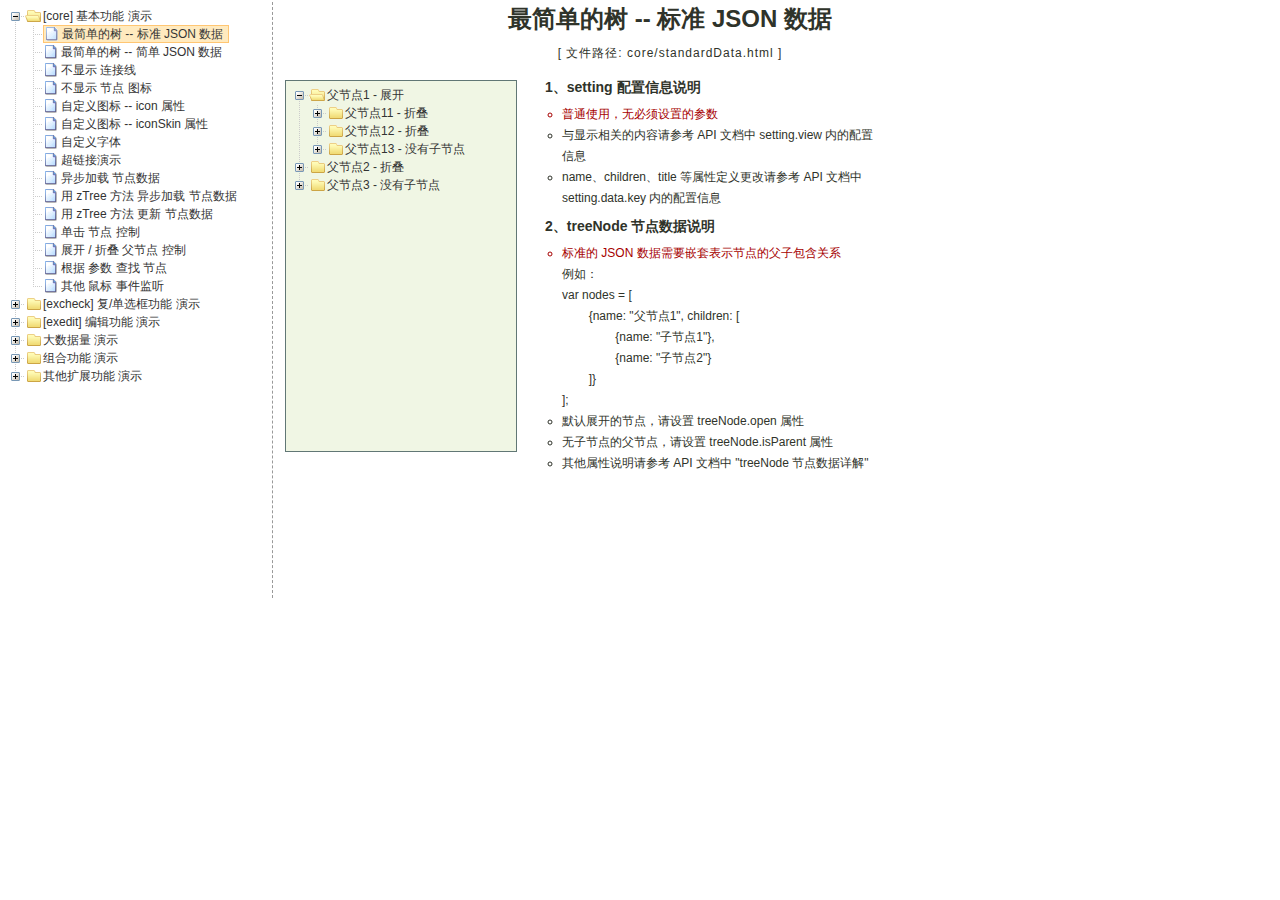
<file: src/main/resources/static/lib/zTree/v3/demo/cn/index.html>
<!DOCTYPE HTML PUBLIC "-//W3C//DTD HTML 4.01//EN" "http://www.w3.org/TR/html4/strict.dtd">
<HTML>
 <HEAD>
  <TITLE> ZTREE DEMO </TITLE>
  <meta http-equiv="content-type" content="text/html; charset=UTF-8">
  <link rel="stylesheet" href="../../css/zTreeStyle/zTreeStyle.css" type="text/css">
  <style>
	body {
	background-color: white;
	margin:0; padding:0;
	text-align: center;
	}
	div, p, table, th, td {
		list-style:none;
		margin:0; padding:0;
		color:#333; font-size:12px;
		font-family:dotum, Verdana, Arial, Helvetica, AppleGothic, sans-serif;
	}
	#testIframe {margin-left: 10px;}
  </style>
<script type="text/javascript" src="../../js/jquery-1.4.4.min.js"></script>
<script type="text/javascript" src="../../js/jquery.ztree.core-3.5.js"></script>
  <SCRIPT type="text/javascript" >
  <!--
	var zTree;
	var demoIframe;

	var setting = {
		view: {
			dblClickExpand: false,
			showLine: true,
			selectedMulti: false
		},
		data: {
			simpleData: {
				enable:true,
				idKey: "id",
				pIdKey: "pId",
				rootPId: ""
			}
		},
		callback: {
			beforeClick: function(treeId, treeNode) {
				var zTree = $.fn.zTree.getZTreeObj("tree");
				if (treeNode.isParent) {
					zTree.expandNode(treeNode);
					return false;
				} else {
					demoIframe.attr("src",treeNode.file + ".html");
					return true;
				}
			}
		}
	};

	var zNodes =[
		{id:1, pId:0, name:"[core] 基本功能 演示", open:true},
		{id:101, pId:1, name:"最简单的树 --  标准 JSON 数据", file:"core/standardData"},
		{id:102, pId:1, name:"最简单的树 --  简单 JSON 数据", file:"core/simpleData"},
		{id:103, pId:1, name:"不显示 连接线", file:"core/noline"},
		{id:104, pId:1, name:"不显示 节点 图标", file:"core/noicon"},
		{id:105, pId:1, name:"自定义图标 --  icon 属性", file:"core/custom_icon"},
		{id:106, pId:1, name:"自定义图标 --  iconSkin 属性", file:"core/custom_iconSkin"},
		{id:107, pId:1, name:"自定义字体", file:"core/custom_font"},
		{id:115, pId:1, name:"超链接演示", file:"core/url"},
		{id:108, pId:1, name:"异步加载 节点数据", file:"core/async"},
		{id:109, pId:1, name:"用 zTree 方法 异步加载 节点数据", file:"core/async_fun"},
		{id:110, pId:1, name:"用 zTree 方法 更新 节点数据", file:"core/update_fun"},
		{id:111, pId:1, name:"单击 节点 控制", file:"core/click"},
		{id:112, pId:1, name:"展开 / 折叠 父节点 控制", file:"core/expand"},
		{id:113, pId:1, name:"根据 参数 查找 节点", file:"core/searchNodes"},
		{id:114, pId:1, name:"其他 鼠标 事件监听", file:"core/otherMouse"},

		{id:2, pId:0, name:"[excheck] 复/单选框功能 演示", open:false},
		{id:201, pId:2, name:"Checkbox 勾选操作", file:"excheck/checkbox"},
		{id:206, pId:2, name:"Checkbox nocheck 演示", file:"excheck/checkbox_nocheck"},
		{id:207, pId:2, name:"Checkbox chkDisabled 演示", file:"excheck/checkbox_chkDisabled"},
		{id:208, pId:2, name:"Checkbox halfCheck 演示", file:"excheck/checkbox_halfCheck"},
		{id:202, pId:2, name:"Checkbox 勾选统计", file:"excheck/checkbox_count"},
		{id:203, pId:2, name:"用 zTree 方法 勾选 Checkbox", file:"excheck/checkbox_fun"},
		{id:204, pId:2, name:"Radio 勾选操作", file:"excheck/radio"},
		{id:209, pId:2, name:"Radio nocheck 演示", file:"excheck/radio_nocheck"},
		{id:210, pId:2, name:"Radio chkDisabled 演示", file:"excheck/radio_chkDisabled"},
		{id:211, pId:2, name:"Radio halfCheck 演示", file:"excheck/radio_halfCheck"},
		{id:205, pId:2, name:"用 zTree 方法 勾选 Radio", file:"excheck/radio_fun"},

		{id:3, pId:0, name:"[exedit] 编辑功能 演示", open:false},
		{id:301, pId:3, name:"拖拽 节点 基本控制", file:"exedit/drag"},
		{id:302, pId:3, name:"拖拽 节点 高级控制", file:"exedit/drag_super"},
		{id:303, pId:3, name:"用 zTree 方法 移动 / 复制 节点", file:"exedit/drag_fun"},
		{id:304, pId:3, name:"基本 增 / 删 / 改 节点", file:"exedit/edit"},
		{id:305, pId:3, name:"高级 增 / 删 / 改 节点", file:"exedit/edit_super"},
		{id:306, pId:3, name:"用 zTree 方法 增 / 删 / 改 节点", file:"exedit/edit_fun"},
		{id:307, pId:3, name:"异步加载 & 编辑功能 共存", file:"exedit/async_edit"},
		{id:308, pId:3, name:"多棵树之间 的 数据交互", file:"exedit/multiTree"},

		{id:4, pId:0, name:"大数据量 演示", open:false},
		{id:401, pId:4, name:"一次性加载大数据量", file:"bigdata/common"},
		{id:402, pId:4, name:"分批异步加载大数据量", file:"bigdata/diy_async"},
		{id:403, pId:4, name:"分批异步加载大数据量", file:"bigdata/page"},

		{id:5, pId:0, name:"组合功能 演示", open:false},
		{id:501, pId:5, name:"冻结根节点", file:"super/oneroot"},
		{id:502, pId:5, name:"单击展开/折叠节点", file:"super/oneclick"},
		{id:503, pId:5, name:"保持展开单一路径", file:"super/singlepath"},
		{id:504, pId:5, name:"添加 自定义控件", file:"super/diydom"},
		{id:505, pId:5, name:"checkbox / radio 共存", file:"super/checkbox_radio"},
		{id:506, pId:5, name:"左侧菜单", file:"super/left_menu"},
		{id:513, pId:5, name:"OutLook 风格", file:"super/left_menuForOutLook"},
        {id:514, pId:5, name:"Metro 风格", file:"super/metro"},
		{id:507, pId:5, name:"下拉菜单", file:"super/select_menu"},
		{id:509, pId:5, name:"带 checkbox 的多选下拉菜单", file:"super/select_menu_checkbox"},
		{id:510, pId:5, name:"带 radio 的单选下拉菜单", file:"super/select_menu_radio"},
		{id:508, pId:5, name:"右键菜单 的 实现", file:"super/rightClickMenu"},
		{id:511, pId:5, name:"与其他 DOM 拖拽互动", file:"super/dragWithOther"},
		{id:512, pId:5, name:"异步加载模式下全部展开", file:"super/asyncForAll"},

		{id:6, pId:0, name:"其他扩展功能 演示", open:false},
		{id:601, pId:6, name:"隐藏普通节点", file:"exhide/common"},
		{id:602, pId:6, name:"配合 checkbox 的隐藏", file:"exhide/checkbox"},
		{id:603, pId:6, name:"配合 radio 的隐藏", file:"exhide/radio"}
	];

	$(document).ready(function(){
		var t = $("#tree");
		t = $.fn.zTree.init(t, setting, zNodes);
		demoIframe = $("#testIframe");
		demoIframe.bind("load", loadReady);
		var zTree = $.fn.zTree.getZTreeObj("tree");
		zTree.selectNode(zTree.getNodeByParam("id", 101));

	});

	function loadReady() {
		var bodyH = demoIframe.contents().find("body").get(0).scrollHeight,
		htmlH = demoIframe.contents().find("html").get(0).scrollHeight,
		maxH = Math.max(bodyH, htmlH), minH = Math.min(bodyH, htmlH),
		h = demoIframe.height() >= maxH ? minH:maxH ;
		if (h < 530) h = 530;
		demoIframe.height(h);
	}

  //-->
  </SCRIPT>
 </HEAD>

<BODY>
<TABLE border=0 height=600px align=left>
	<TR>
		<TD width=260px align=left valign=top style="BORDER-RIGHT: #999999 1px dashed">
			<ul id="tree" class="ztree" style="width:260px; overflow:auto;"></ul>
		</TD>
		<TD width=770px align=left valign=top><IFRAME ID="testIframe" Name="testIframe" FRAMEBORDER=0 SCROLLING=AUTO width=100%  height=600px SRC="core/standardData.html"></IFRAME></TD>
	</TR>
</TABLE>

</BODY>
</HTML>
</file>
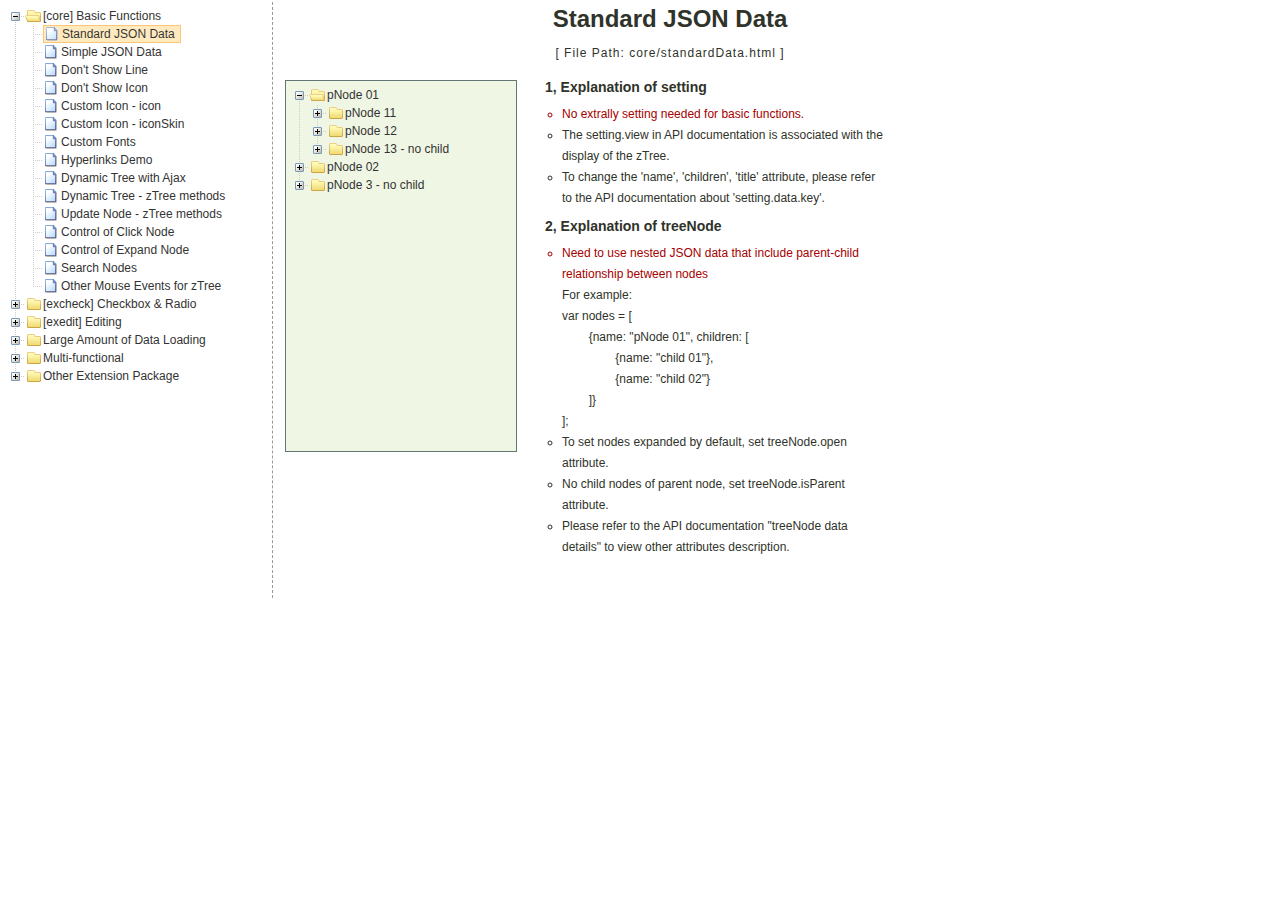
<file: src/main/resources/static/lib/zTree/v3/demo/en/index.html>
<!DOCTYPE HTML PUBLIC "-//W3C//DTD HTML 4.01//EN" "http://www.w3.org/TR/html4/strict.dtd">
<HTML>
 <HEAD>
  <TITLE> ZTREE DEMO </TITLE>
  <meta http-equiv="content-type" content="text/html; charset=UTF-8">
  <link rel="stylesheet" href="../../css/zTreeStyle/zTreeStyle.css" type="text/css">
  <style>
	body {
	background-color: white;
	margin:0; padding:0;
	text-align: center;
	}
	div, p, table, th, td {
		list-style:none; 
		margin:0; padding:0; 
		color:#333; font-size:12px; 
		font-family:dotum, Verdana, Arial, Helvetica, AppleGothic, sans-serif;
	}
	#testIframe {margin-left: 10px;}
  </style>
<script type="text/javascript" src="../../js/jquery-1.4.4.min.js"></script>
<script type="text/javascript" src="../../js/jquery.ztree.core-3.5.js"></script>
  <SCRIPT type="text/javascript" >
  <!--
	var zTree;
	var demoIframe;

	var setting = {
		view: {
			dblClickExpand: false,
			showLine: true,
			selectedMulti: false
		},
		data: {
			simpleData: {
				enable:true,
				idKey: "id",
				pIdKey: "pId",
				rootPId: ""
			}
		},
		callback: {
			beforeClick: function(treeId, treeNode) {
				var zTree = $.fn.zTree.getZTreeObj("tree");
				if (treeNode.isParent) {
					zTree.expandNode(treeNode);
					return false;
				} else {
					demoIframe.attr("src",treeNode.file + ".html");
					return true;
				}
			}
		}
	};

	var zNodes = [
		{id:1, pId:0, name:"[core] Basic Functions", open:false},
		{id:101, pId:1, name:"Standard JSON Data", file:"core/standardData"},
		{id:102, pId:1, name:"Simple JSON Data", file:"core/simpleData"},
		{id:103, pId:1, name:"Don't Show Line", file:"core/noline"},
		{id:104, pId:1, name:"Don't Show Icon", file:"core/noicon"},
		{id:105, pId:1, name:"Custom Icon - icon", file:"core/custom_icon"},
		{id:106, pId:1, name:"Custom Icon - iconSkin", file:"core/custom_iconSkin"},
		{id:107, pId:1, name:"Custom Fonts", file:"core/custom_font"},
		{id:115, pId:1, name:"Hyperlinks Demo", file:"core/url"},
		{id:108, pId:1, name:"Dynamic Tree with Ajax", file:"core/async"},
		{id:109, pId:1, name:"Dynamic Tree - zTree methods", file:"core/async_fun"},
		{id:110, pId:1, name:"Update Node - zTree methods", file:"core/update_fun"},
		{id:111, pId:1, name:"Control of Click Node", file:"core/click"},
		{id:112, pId:1, name:"Control of Expand Node", file:"core/expand"},
		{id:113, pId:1, name:"Search Nodes", file:"core/searchNodes"},
		{id:114, pId:1, name:"Other Mouse Events for zTree", file:"core/otherMouse"},

		{id:2, pId:0, name:"[excheck] Checkbox & Radio", open:false},
		{id:201, pId:2, name:"Checkbox Operation", file:"excheck/checkbox"},
		{id:206, pId:2, name:"Checkbox nocheck Demo", file:"excheck/checkbox_nocheck"},
		{id:207, pId:2, name:"Checkbox chkDisabled Demo", file:"excheck/checkbox_chkDisabled"},
		{id:208, pId:2, name:"Checkbox halfCheck Demo", file:"excheck/checkbox_halfCheck"},
		{id:202, pId:2, name:"Statistics Checkbox is Checked", file:"excheck/checkbox_count"},
		{id:203, pId:2, name:"Checkbox - zTree methods", file:"excheck/checkbox_fun"},
		{id:204, pId:2, name:"Radio Operation", file:"excheck/radio"},
		{id:209, pId:2, name:"Radio nocheck Demo", file:"excheck/radio_nocheck"},
		{id:210, pId:2, name:"Radio chkDisabled Demo", file:"excheck/radio_chkDisabled"},
		{id:211, pId:2, name:"Radio halfCheck Demo", file:"excheck/radio_halfCheck"},
		{id:205, pId:2, name:"Radio - zTree methods", file:"excheck/radio_fun"},

		{id:3, pId:0, name:"[exedit] Editing", open:false},
		{id:301, pId:3, name:"Normal Drag Node Operation", file:"exedit/drag"},
		{id:302, pId:3, name:"Advanced Drag Node Operation", file:"exedit/drag_super"},
		{id:303, pId:3, name:"Move / Copy - zTree methods", file:"exedit/drag_fun"},
		{id:304, pId:3, name:"Basic Edit Nodes", file:"exedit/edit"},
		{id:305, pId:3, name:"Advanced Edit Nodes", file:"exedit/edit_super"},
		{id:306, pId:3, name:"Edit Nodes - zTree methods", file:"exedit/edit_fun"},
		{id:307, pId:3, name:"Editing Dynamic Tree", file:"exedit/async_edit"},
		{id:308, pId:3, name:"Multiple Trees", file:"exedit/multiTree"},

		{id:4, pId:0, name:"Large Amount of Data Loading", open:false},
		{id:401, pId:4, name:"One-time Large Data Loading", file:"bigdata/common"},
		{id:402, pId:4, name:"Loading Data in Batches", file:"bigdata/diy_async"},
		{id:403, pId:4, name:"Loading Data By Pagination", file:"bigdata/page"},

		{id:5, pId:0, name:"Multi-functional", open:false},
		{id:501, pId:5, name:"Freeze the Root Node", file:"super/oneroot"},
		{id:502, pId:5, name:"Click to Expand Node", file:"super/oneclick"},
		{id:503, pId:5, name:"Keep Single Path", file:"super/singlepath"},
		{id:504, pId:5, name:"Adding Custom DOM", file:"super/diydom"},
		{id:505, pId:5, name:"Checkbox / Radio Coexistence", file:"super/checkbox_radio"},
		{id:506, pId:5, name:"Left Menu", file:"super/left_menu"},
		{id:513, pId:5, name:"OutLook Style", file:"super/left_menuForOutLook"},
        {id:514, pId:5, name:"Metro Style", file:"super/metro"},
		{id:507, pId:5, name:"Drop-down Menu", file:"super/select_menu"},
		{id:509, pId:5, name:"Drop-down Menu with checkbox", file:"super/select_menu_checkbox"},
		{id:510, pId:5, name:"Drop-down Menu with radio", file:"super/select_menu_radio"},
		{id:508, pId:5, name:"Right-click Menu", file:"super/rightClickMenu"},
		{id:511, pId:5, name:"Drag With Other DOMs", file:"super/dragWithOther"},
		{id:512, pId:5, name:"Expand All Nodes with Async", file:"super/asyncForAll"},

		{id:6, pId:0, name:"Other Extension Package", open:false},
		{id:601, pId:6, name:"hide ordinary node", file:"exhide/common"},
		{id:602, pId:6, name:"hide with checkbox mode", file:"exhide/checkbox"},
		{id:603, pId:6, name:"hide with radio mode", file:"exhide/radio"}
	];

	$(document).ready(function(){
		var t = $("#tree");
		t = $.fn.zTree.init(t, setting, zNodes);
		demoIframe = $("#testIframe");
		demoIframe.bind("load", loadReady);
		var zTree = $.fn.zTree.getZTreeObj("tree");
		zTree.selectNode(zTree.getNodeByParam("id", 101));
	
	});

	function loadReady() {
		var bodyH = demoIframe.contents().find("body").get(0).scrollHeight,
		htmlH = demoIframe.contents().find("html").get(0).scrollHeight,
		maxH = Math.max(bodyH, htmlH), minH = Math.min(bodyH, htmlH),
		h = demoIframe.height() >= maxH ? minH:maxH ;
		if (h < 530) h = 530;
		demoIframe.height(h);
	}

  //-->
  </SCRIPT>
 </HEAD>

<BODY>
<TABLE border=0 height=600px align=left>
	<TR>
		<TD width=260px align=left valign=top style="BORDER-RIGHT: #999999 1px dashed">
			<ul id="tree" class="ztree" style="width:260px; overflow:auto;"></ul>
		</TD>
		<TD width=770px align=left valign=top><IFRAME ID="testIframe" Name="testIframe" FRAMEBORDER=0 SCROLLING=AUTO width=100%  height=600px SRC="core/standardData.html"></IFRAME></TD>
	</TR>
</TABLE>

 </BODY>
</HTML>
</file>
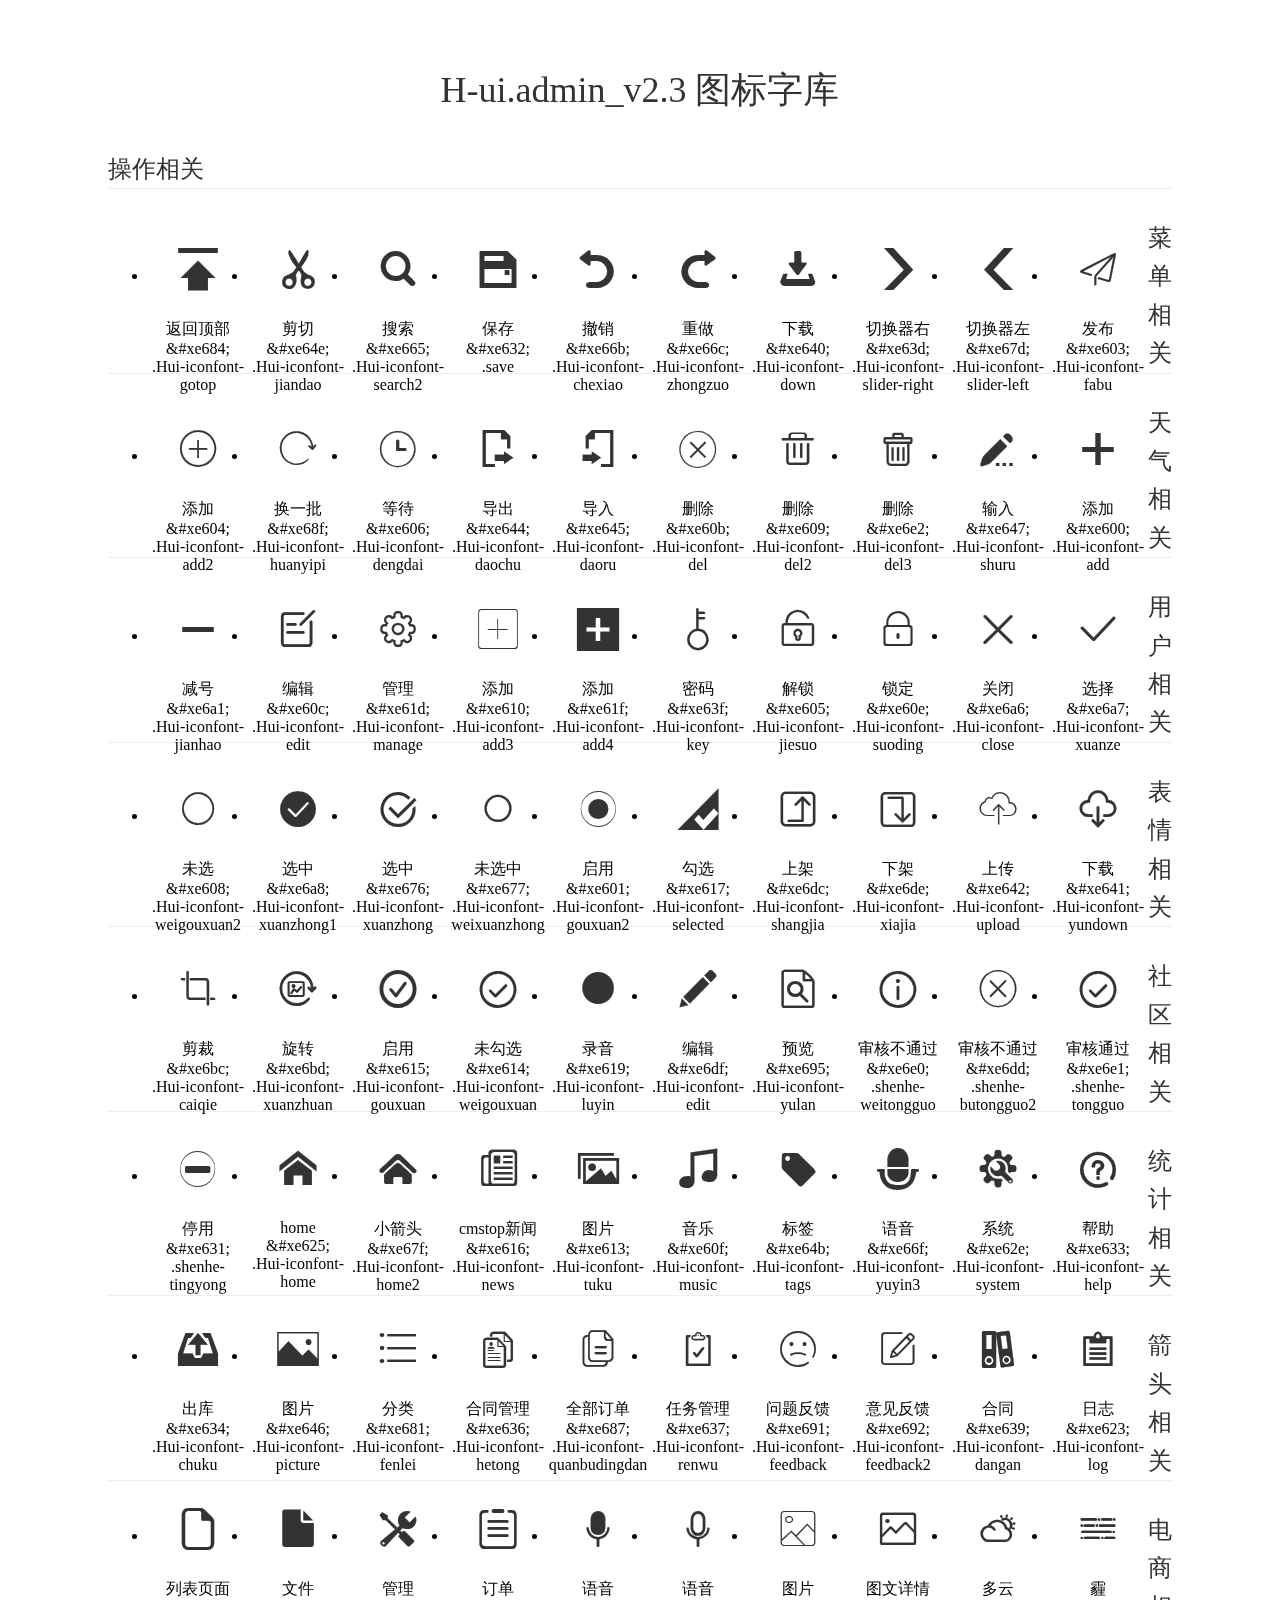
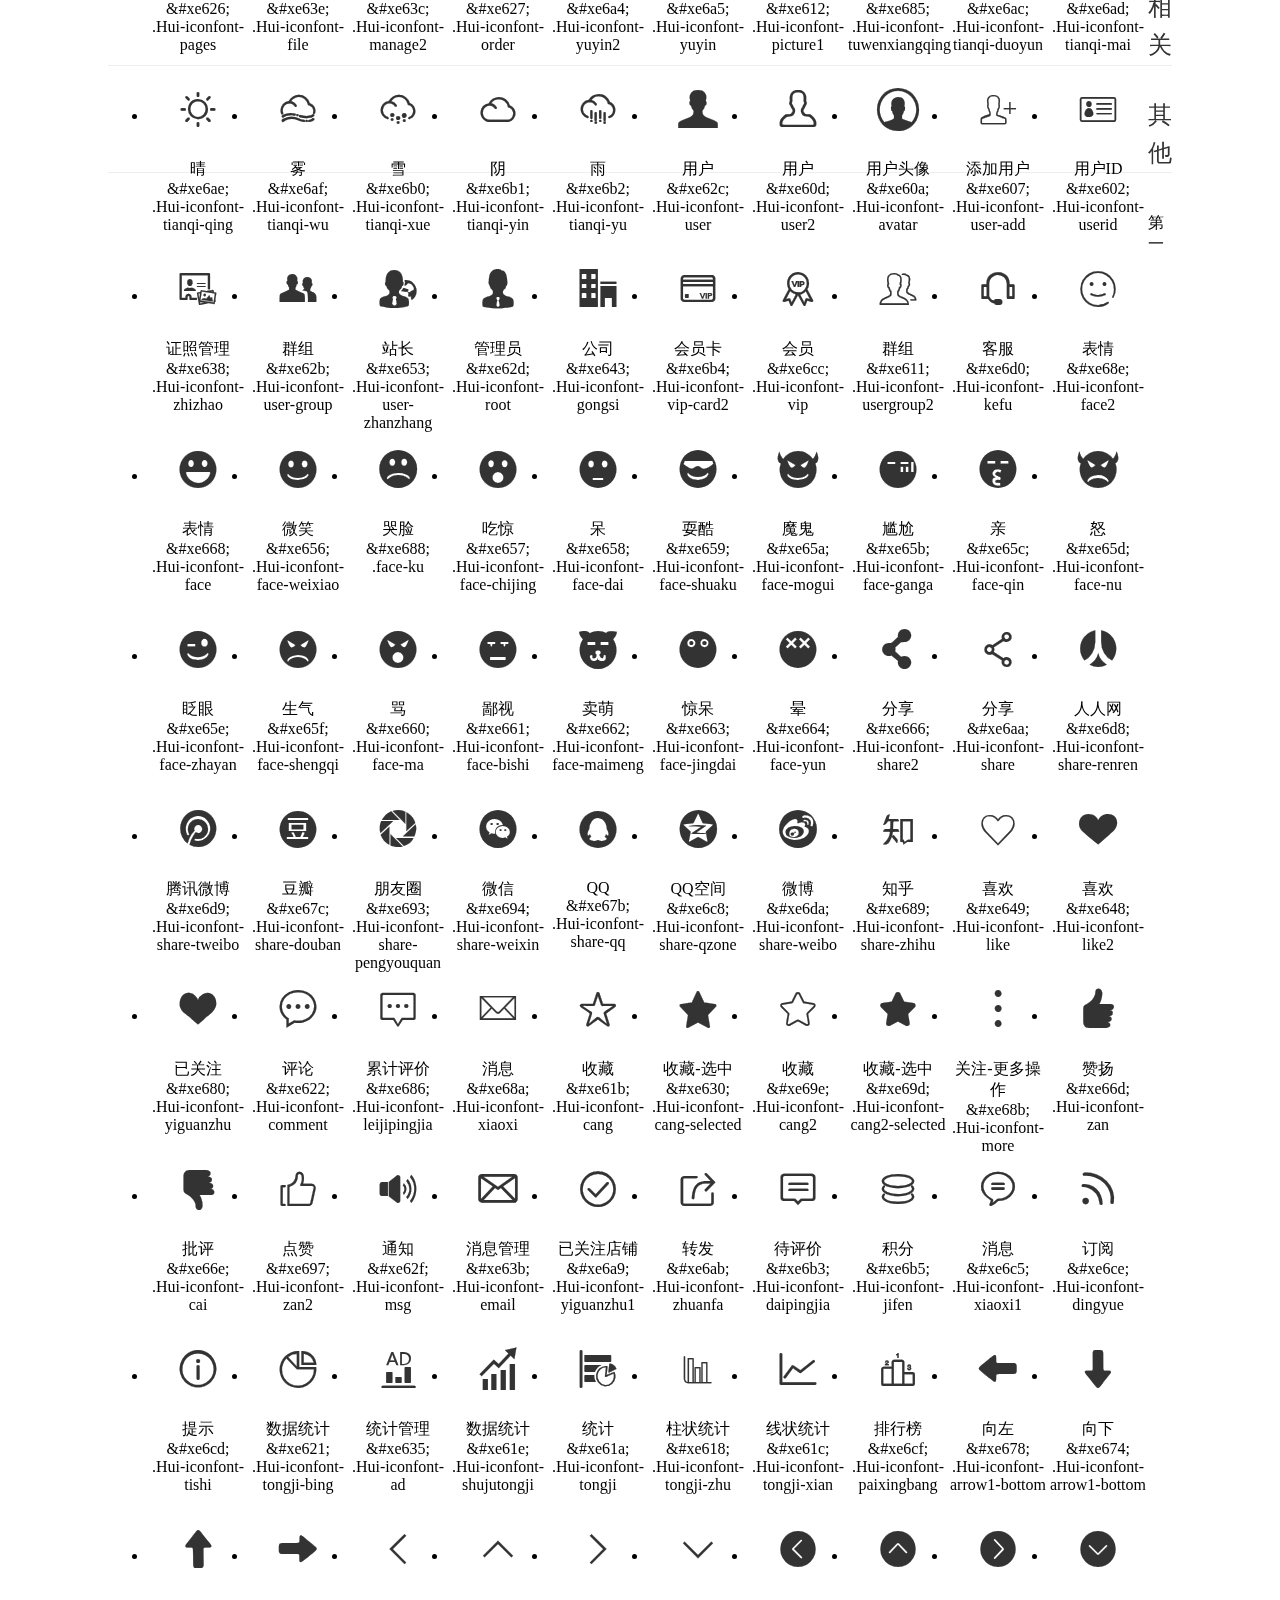
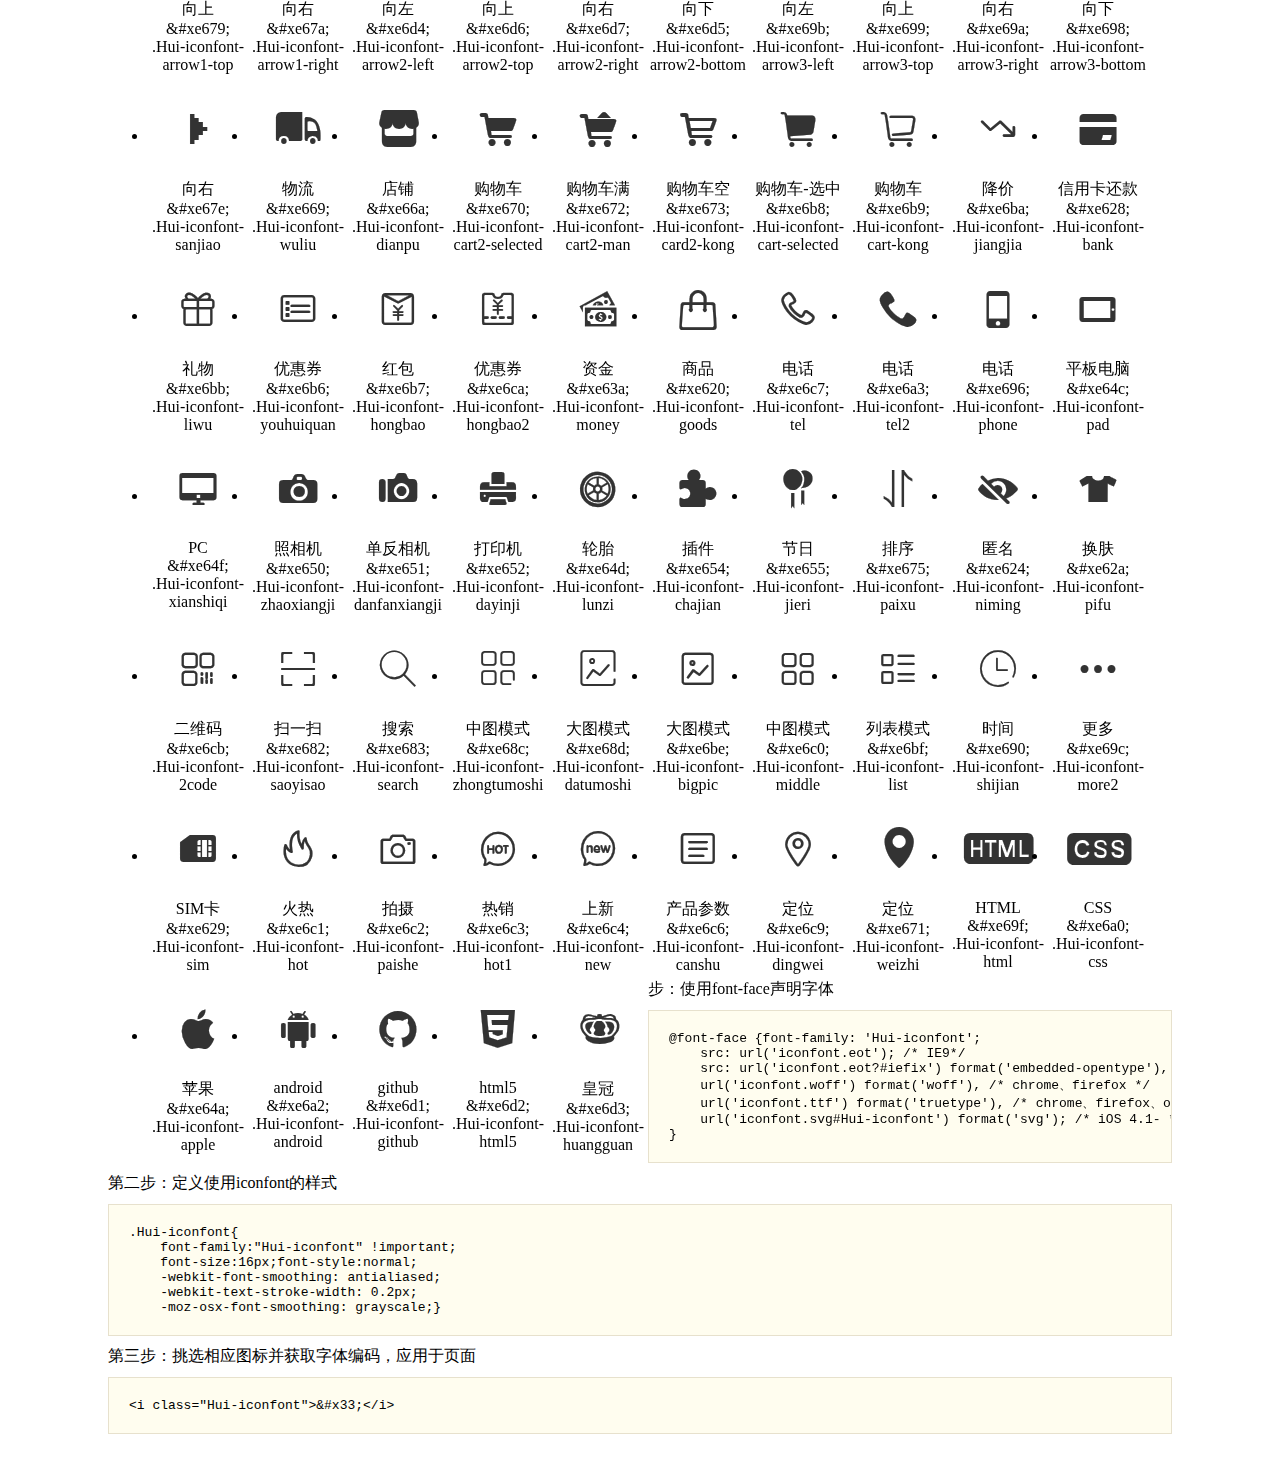
<file: src/main/resources/static/lib/Hui-iconfont/1.0.1/demo.html>
<!DOCTYPE html>
<html>
<head>
<meta charset="utf-8"/>
<title>IconFont</title>
<link href="http://static.h-ui.net/h-ui/css/H-ui.reset.css" rel="stylesheet" type="text/css" />
<link rel="stylesheet" href="iconfont.css">
<style type="text/css">
.main {padding: 30px 100px;}
.main h1{font-size:36px; line-height:1.6; color:#333; text-align:center;margin-bottom:30px; font-weight:normal}
.main h2{ font-size:24px;line-height:1.6;color:#333;margin-bottom:30px; border-bottom: 1px solid #eee; font-weight:normal}

.helps { margin-top: 40px}
.helps pre{padding: 20px;margin: 10px 0;border: solid 1px #e7e1cd;background-color: #fffdef;overflow: auto}
.icon_lists li{float: left;width: 100px;height: 180px;text-align: center}
.icon_lists .Hui-iconfont{font-size: 42px;line-height: 100px;margin: 10px 0;color: #333;-webkit-transition: font-size 0.25s ease-out 0s;-moz-transition: font-size 0.25s ease-out 0s;transition: font-size 0.25s ease-out 0s}
.icon_lists .Hui-iconfont:hover { font-size: 100px}
</style>
</head>
<body>
<div class="main">
	<h1>H-ui.admin_v2.3 图标字库</h1>
	<h2>操作相关</h2>
	<ul class="icon_lists cl">
		<li> <i class="icon Hui-iconfont">&#xe684;</i>
			<div class="name">返回顶部</div>
			<div class="code">&amp;#xe684;</div>
			<div class="fontclass">.Hui-iconfont-gotop</div>
		</li>
		<li> <i class="icon Hui-iconfont">&#xe64e;</i>
			<div class="name">剪切</div>
			<div class="code">&amp;#xe64e;</div>
			<div class="fontclass">.Hui-iconfont-jiandao</div>
		</li>
		<li> <i class="icon Hui-iconfont">&#xe665;</i>
			<div class="name">搜索</div>
			<div class="code">&amp;#xe665;</div>
			<div class="fontclass">.Hui-iconfont-search2</div>
		</li>
		<li> <i class="icon Hui-iconfont">&#xe632;</i>
			<div class="name">保存</div>
			<div class="code">&amp;#xe632;</div>
			<div class="fontclass">.save</div>
		</li>
		<li> <i class="icon Hui-iconfont">&#xe66b;</i>
			<div class="name">撤销</div>
			<div class="code">&amp;#xe66b;</div>
			<div class="fontclass">.Hui-iconfont-chexiao</div>
		</li>
		<li> <i class="icon Hui-iconfont">&#xe66c;</i>
			<div class="name">重做</div>
			<div class="code">&amp;#xe66c;</div>
			<div class="fontclass">.Hui-iconfont-zhongzuo</div>
		</li>
		<li> <i class="icon Hui-iconfont">&#xe640;</i>
			<div class="name">下载</div>
			<div class="code">&amp;#xe640;</div>
			<div class="fontclass">.Hui-iconfont-down</div>
		</li>
		<li> <i class="icon Hui-iconfont">&#xe63d;</i>
			<div class="name">切换器右</div>
			<div class="code">&amp;#xe63d;</div>
			<div class="fontclass">.Hui-iconfont-slider-right</div>
		</li>
		<li> <i class="icon Hui-iconfont">&#xe67d;</i>
			<div class="name">切换器左</div>
			<div class="code">&amp;#xe67d;</div>
			<div class="fontclass">.Hui-iconfont-slider-left</div>
		</li>
		<li> <i class="icon Hui-iconfont">&#xe603;</i>
			<div class="name">发布</div>
			<div class="code">&amp;#xe603;</div>
			<div class="fontclass">.Hui-iconfont-fabu</div>
		</li>
		<li> <i class="icon Hui-iconfont">&#xe604;</i>
			<div class="name">添加</div>
			<div class="code">&amp;#xe604;</div>
			<div class="fontclass">.Hui-iconfont-add2</div>
		</li>
		<li> <i class="icon Hui-iconfont">&#xe68f;</i>
			<div class="name">换一批</div>
			<div class="code">&amp;#xe68f;</div>
			<div class="fontclass">.Hui-iconfont-huanyipi</div>
		</li>
		<li> <i class="icon Hui-iconfont">&#xe606;</i>
			<div class="name">等待</div>
			<div class="code">&amp;#xe606;</div>
			<div class="fontclass">.Hui-iconfont-dengdai</div>
		</li>
		<li> <i class="icon Hui-iconfont">&#xe644;</i>
			<div class="name">导出</div>
			<div class="code">&amp;#xe644;</div>
			<div class="fontclass">.Hui-iconfont-daochu</div>
		</li>
		<li> <i class="icon Hui-iconfont">&#xe645;</i>
			<div class="name">导入</div>
			<div class="code">&amp;#xe645;</div>
			<div class="fontclass">.Hui-iconfont-daoru</div>
		</li>
		<li> <i class="icon Hui-iconfont">&#xe60b;</i>
			<div class="name">删除</div>
			<div class="code">&amp;#xe60b;</div>
			<div class="fontclass">.Hui-iconfont-del</div>
		</li>
		<li> <i class="icon Hui-iconfont">&#xe609;</i>
			<div class="name">删除</div>
			<div class="code">&amp;#xe609;</div>
			<div class="fontclass">.Hui-iconfont-del2</div>
		</li>
		<li> <i class="icon Hui-iconfont">&#xe6e2;</i>
			<div class="name">删除</div>
			<div class="code">&amp;#xe6e2;</div>
			<div class="fontclass">.Hui-iconfont-del3</div>
		</li>
		<li> <i class="icon Hui-iconfont">&#xe647;</i>
			<div class="name">输入</div>
			<div class="code">&amp;#xe647;</div>
			<div class="fontclass">.Hui-iconfont-shuru</div>
		</li>
		<li> <i class="icon Hui-iconfont">&#xe600;</i>
			<div class="name">添加</div>
			<div class="code">&amp;#xe600;</div>
			<div class="fontclass">.Hui-iconfont-add</div>
		</li>
		<li> <i class="icon Hui-iconfont">&#xe6a1;</i>
			<div class="name">减号</div>
			<div class="code">&amp;#xe6a1;</div>
			<div class="fontclass">.Hui-iconfont-jianhao</div>
		</li>
		<li> <i class="icon Hui-iconfont">&#xe60c;</i>
			<div class="name">编辑</div>
			<div class="code">&amp;#xe60c;</div>
			<div class="fontclass">.Hui-iconfont-edit</div>
		</li>
		<li> <i class="icon Hui-iconfont">&#xe61d;</i>
			<div class="name">管理</div>
			<div class="code">&amp;#xe61d;</div>
			<div class="fontclass">.Hui-iconfont-manage</div>
		</li>
		<li> <i class="icon Hui-iconfont">&#xe610;</i>
			<div class="name">添加</div>
			<div class="code">&amp;#xe610;</div>
			<div class="fontclass">.Hui-iconfont-add3</div>
		</li>
		<li> <i class="icon Hui-iconfont">&#xe61f;</i>
			<div class="name">添加</div>
			<div class="code">&amp;#xe61f;</div>
			<div class="fontclass">.Hui-iconfont-add4</div>
		</li>
		<li> <i class="icon Hui-iconfont">&#xe63f;</i>
			<div class="name">密码</div>
			<div class="code">&amp;#xe63f;</div>
			<div class="fontclass">.Hui-iconfont-key</div>
		</li>
		<li> <i class="icon Hui-iconfont">&#xe605;</i>
			<div class="name">解锁</div>
			<div class="code">&amp;#xe605;</div>
			<div class="fontclass">.Hui-iconfont-jiesuo</div>
		</li>
		<li> <i class="icon Hui-iconfont">&#xe60e;</i>
			<div class="name">锁定</div>
			<div class="code">&amp;#xe60e;</div>
			<div class="fontclass">.Hui-iconfont-suoding</div>
		</li>
		<li> <i class="icon Hui-iconfont">&#xe6a6;</i>
			<div class="name">关闭</div>
			<div class="code">&amp;#xe6a6;</div>
			<div class="fontclass">.Hui-iconfont-close</div>
		</li>
		<li> <i class="icon Hui-iconfont">&#xe6a7;</i>
			<div class="name">选择</div>
			<div class="code">&amp;#xe6a7;</div>
			<div class="fontclass">.Hui-iconfont-xuanze</div>
		</li>
		<li> <i class="icon Hui-iconfont">&#xe608;</i>
			<div class="name">未选</div>
			<div class="code">&amp;#xe608;</div>
			<div class="fontclass">.Hui-iconfont-weigouxuan2</div>
		</li>
		<li> <i class="icon Hui-iconfont">&#xe6a8;</i>
			<div class="name">选中</div>
			<div class="code">&amp;#xe6a8;</div>
			<div class="fontclass">.Hui-iconfont-xuanzhong1</div>
		</li>
		<li> <i class="icon Hui-iconfont">&#xe676;</i>
			<div class="name">选中</div>
			<div class="code">&amp;#xe676;</div>
			<div class="fontclass">.Hui-iconfont-xuanzhong</div>
		</li>
		<li> <i class="icon Hui-iconfont">&#xe677;</i>
			<div class="name">未选中</div>
			<div class="code">&amp;#xe677;</div>
			<div class="fontclass">.Hui-iconfont-weixuanzhong</div>
		</li>
		<li> <i class="icon Hui-iconfont">&#xe601;</i>
			<div class="name">启用</div>
			<div class="code">&amp;#xe601;</div>
			<div class="fontclass">.Hui-iconfont-gouxuan2</div>
		</li>
		<li> <i class="icon Hui-iconfont">&#xe617;</i>
			<div class="name">勾选</div>
			<div class="code">&amp;#xe617;</div>
			<div class="fontclass">.Hui-iconfont-selected</div>
		</li>
		<li> <i class="icon Hui-iconfont">&#xe6dc;</i>
			<div class="name">上架</div>
			<div class="code">&amp;#xe6dc;</div>
			<div class="fontclass">.Hui-iconfont-shangjia</div>
		</li>
		<li> <i class="icon Hui-iconfont">&#xe6de;</i>
			<div class="name">下架</div>
			<div class="code">&amp;#xe6de;</div>
			<div class="fontclass">.Hui-iconfont-xiajia</div>
		</li>
		<li> <i class="icon Hui-iconfont">&#xe642;</i>
			<div class="name">上传</div>
			<div class="code">&amp;#xe642;</div>
			<div class="fontclass">.Hui-iconfont-upload</div>
		</li>
		<li> <i class="icon Hui-iconfont">&#xe641;</i>
			<div class="name">下载</div>
			<div class="code">&amp;#xe641;</div>
			<div class="fontclass">.Hui-iconfont-yundown</div>
		</li>
		<li> <i class="icon Hui-iconfont">&#xe6bc;</i>
			<div class="name">剪裁</div>
			<div class="code">&amp;#xe6bc;</div>
			<div class="fontclass">.Hui-iconfont-caiqie</div>
		</li>
		<li> <i class="icon Hui-iconfont">&#xe6bd;</i>
			<div class="name">旋转</div>
			<div class="code">&amp;#xe6bd;</div>
			<div class="fontclass">.Hui-iconfont-xuanzhuan</div>
		</li>
		<li> <i class="icon Hui-iconfont">&#xe615;</i>
			<div class="name">启用</div>
			<div class="code">&amp;#xe615;</div>
			<div class="fontclass">.Hui-iconfont-gouxuan</div>
		</li>
		<li> <i class="icon Hui-iconfont">&#xe6e1;</i>
			<div class="name">未勾选</div>
			<div class="code">&amp;#xe614;</div>
			<div class="fontclass">.Hui-iconfont-weigouxuan</div>
		</li>
		<li> <i class="icon Hui-iconfont">&#xe619;</i>
			<div class="name">录音</div>
			<div class="code">&amp;#xe619;</div>
			<div class="fontclass">.Hui-iconfont-luyin</div>
		</li>
		<li> <i class="icon Hui-iconfont">&#xe6df;</i>
			<div class="name">编辑</div>
			<div class="code">&amp;#xe6df;</div>
			<div class="fontclass">.Hui-iconfont-edit</div>
		</li>
		<li> <i class="icon Hui-iconfont">&#xe695;</i>
			<div class="name">预览</div>
			<div class="code">&amp;#xe695;</div>
			<div class="fontclass">.Hui-iconfont-yulan</div>
		</li>
		<li> <i class="icon Hui-iconfont">&#xe6e0;</i>
			<div class="name">审核不通过</div>
			<div class="code">&amp;#xe6e0;</div>
			<div class="fontclass">.shenhe-weitongguo</div>
		</li>
		<li> <i class="icon Hui-iconfont">&#xe6dd;</i>
			<div class="name">审核不通过</div>
			<div class="code">&amp;#xe6dd;</div>
			<div class="fontclass">.shenhe-butongguo2</div>
		</li>
		<li> <i class="icon Hui-iconfont">&#xe6e1;</i>
			<div class="name">审核通过</div>
			<div class="code">&amp;#xe6e1;</div>
			<div class="fontclass">.shenhe-tongguo</div>
		</li>
		<li> <i class="icon Hui-iconfont">&#xe631;</i>
			<div class="name">停用</div>
			<div class="code">&amp;#xe631;</div>
			<div class="fontclass">.shenhe-tingyong</div>
		</li>
	</ul>
	<h2>菜单相关</h2>
	<ul class="icon_lists cl">
		<li> <i class="icon Hui-iconfont">&#xe625;</i>
			<div class="name">home</div>
			<div class="code">&amp;#xe625;</div>
			<div class="fontclass">.Hui-iconfont-home</div>
		</li>
		<li> <i class="icon Hui-iconfont">&#xe67f;</i>
			<div class="name">小箭头</div>
			<div class="code">&amp;#xe67f;</div>
			<div class="fontclass">.Hui-iconfont-home2</div>
		</li>
		<li> <i class="icon Hui-iconfont">&#xe616;</i>
			<div class="name">cmstop新闻</div>
			<div class="code">&amp;#xe616;</div>
			<div class="fontclass">.Hui-iconfont-news</div>
		</li>
		<li> <i class="icon Hui-iconfont">&#xe613;</i>
			<div class="name">图片</div>
			<div class="code">&amp;#xe613;</div>
			<div class="fontclass">.Hui-iconfont-tuku</div>
		</li>
		<li> <i class="icon Hui-iconfont">&#xe60f;</i>
			<div class="name">音乐</div>
			<div class="code">&amp;#xe60f;</div>
			<div class="fontclass">.Hui-iconfont-music</div>
		</li>
		<li> <i class="icon Hui-iconfont">&#xe64b;</i>
			<div class="name">标签</div>
			<div class="code">&amp;#xe64b;</div>
			<div class="fontclass">.Hui-iconfont-tags</div>
		</li>
		<li> <i class="icon Hui-iconfont">&#xe66f;</i>
			<div class="name">语音</div>
			<div class="code">&amp;#xe66f;</div>
			<div class="fontclass">.Hui-iconfont-yuyin3</div>
		</li>
		<li> <i class="icon Hui-iconfont">&#xe62e;</i>
			<div class="name">系统</div>
			<div class="code">&amp;#xe62e;</div>
			<div class="fontclass">.Hui-iconfont-system</div>
		</li>
		<li> <i class="icon Hui-iconfont">&#xe633;</i>
			<div class="name">帮助</div>
			<div class="code">&amp;#xe633;</div>
			<div class="fontclass">.Hui-iconfont-help</div>
		</li>
		<li> <i class="icon Hui-iconfont">&#xe634;</i>
			<div class="name">出库</div>
			<div class="code">&amp;#xe634;</div>
			<div class="fontclass">.Hui-iconfont-chuku</div>
		</li>
		<li> <i class="icon Hui-iconfont">&#xe646;</i>
			<div class="name">图片</div>
			<div class="code">&amp;#xe646;</div>
			<div class="fontclass">.Hui-iconfont-picture</div>
		</li>
		<li> <i class="icon Hui-iconfont">&#xe681;</i>
			<div class="name">分类</div>
			<div class="code">&amp;#xe681;</div>
			<div class="fontclass">.Hui-iconfont-fenlei</div>
		</li>
		<li> <i class="icon Hui-iconfont">&#xe636;</i>
			<div class="name">合同管理</div>
			<div class="code">&amp;#xe636;</div>
			<div class="fontclass">.Hui-iconfont-hetong</div>
		</li>
		<li> <i class="icon Hui-iconfont">&#xe687;</i>
			<div class="name">全部订单</div>
			<div class="code">&amp;#xe687;</div>
			<div class="fontclass">.Hui-iconfont-quanbudingdan</div>
		</li>
		<li> <i class="icon Hui-iconfont">&#xe637;</i>
			<div class="name">任务管理</div>
			<div class="code">&amp;#xe637;</div>
			<div class="fontclass">.Hui-iconfont-renwu</div>
		</li>
		<li> <i class="icon Hui-iconfont">&#xe691;</i>
			<div class="name">问题反馈</div>
			<div class="code">&amp;#xe691;</div>
			<div class="fontclass">.Hui-iconfont-feedback</div>
		</li>
		<li> <i class="icon Hui-iconfont">&#xe692;</i>
			<div class="name">意见反馈</div>
			<div class="code">&amp;#xe692;</div>
			<div class="fontclass">.Hui-iconfont-feedback2</div>
		</li>
		<li> <i class="icon Hui-iconfont">&#xe639;</i>
			<div class="name">合同</div>
			<div class="code">&amp;#xe639;</div>
			<div class="fontclass">.Hui-iconfont-dangan</div>
		</li>
		<li> <i class="icon Hui-iconfont">&#xe623;</i>
			<div class="name">日志</div>
			<div class="code">&amp;#xe623;</div>
			<div class="fontclass">.Hui-iconfont-log</div>
		</li>
		<li> <i class="icon Hui-iconfont">&#xe626;</i>
			<div class="name">列表页面</div>
			<div class="code">&amp;#xe626;</div>
			<div class="fontclass">.Hui-iconfont-pages</div>
		</li>
		<li> <i class="icon Hui-iconfont">&#xe63e;</i>
			<div class="name">文件</div>
			<div class="code">&amp;#xe63e;</div>
			<div class="fontclass">.Hui-iconfont-file</div>
		</li>
		<li> <i class="icon Hui-iconfont">&#xe63c;</i>
			<div class="name">管理</div>
			<div class="code">&amp;#xe63c;</div>
			<div class="fontclass">.Hui-iconfont-manage2</div>
		</li>
		<li> <i class="icon Hui-iconfont">&#xe627;</i>
			<div class="name">订单</div>
			<div class="code">&amp;#xe627;</div>
			<div class="fontclass">.Hui-iconfont-order</div>
		</li>
		<li> <i class="icon Hui-iconfont">&#xe6a4;</i>
			<div class="name">语音</div>
			<div class="code">&amp;#xe6a4;</div>
			<div class="fontclass">.Hui-iconfont-yuyin2</div>
		</li>
		<li> <i class="icon Hui-iconfont">&#xe6a5;</i>
			<div class="name">语音</div>
			<div class="code">&amp;#xe6a5;</div>
			<div class="fontclass">.Hui-iconfont-yuyin</div>
		</li>
		<li> <i class="icon Hui-iconfont">&#xe612;</i>
			<div class="name">图片</div>
			<div class="code">&amp;#xe612;</div>
			<div class="fontclass">.Hui-iconfont-picture1</div>
		</li>
		<li> <i class="icon Hui-iconfont">&#xe685;</i>
			<div class="name">图文详情</div>
			<div class="code">&amp;#xe685;</div>
			<div class="fontclass">.Hui-iconfont-tuwenxiangqing</div>
		</li>
	</ul>
	<h2>天气相关</h2>
	<ul class="icon_lists cl">
		<li> <i class="icon Hui-iconfont">&#xe6ac;</i>
			<div class="name">多云</div>
			<div class="code">&amp;#xe6ac;</div>
			<div class="fontclass">.Hui-iconfont-tianqi-duoyun</div>
		</li>
		<li> <i class="icon Hui-iconfont">&#xe6ad;</i>
			<div class="name">霾</div>
			<div class="code">&amp;#xe6ad;</div>
			<div class="fontclass">.Hui-iconfont-tianqi-mai</div>
		</li>
		<li> <i class="icon Hui-iconfont">&#xe6ae;</i>
			<div class="name">晴</div>
			<div class="code">&amp;#xe6ae;</div>
			<div class="fontclass">.Hui-iconfont-tianqi-qing</div>
		</li>
		<li> <i class="icon Hui-iconfont">&#xe6af;</i>
			<div class="name">雾</div>
			<div class="code">&amp;#xe6af;</div>
			<div class="fontclass">.Hui-iconfont-tianqi-wu</div>
		</li>
		<li> <i class="icon Hui-iconfont">&#xe6b0;</i>
			<div class="name">雪</div>
			<div class="code">&amp;#xe6b0;</div>
			<div class="fontclass">.Hui-iconfont-tianqi-xue</div>
		</li>
		<li> <i class="icon Hui-iconfont">&#xe6b1;</i>
			<div class="name">阴</div>
			<div class="code">&amp;#xe6b1;</div>
			<div class="fontclass">.Hui-iconfont-tianqi-yin</div>
		</li>
		<li> <i class="icon Hui-iconfont">&#xe6b2;</i>
			<div class="name">雨</div>
			<div class="code">&amp;#xe6b2;</div>
			<div class="fontclass">.Hui-iconfont-tianqi-yu</div>
		</li>
	</ul>
	<h2>用户相关</h2>
	<ul class="icon_lists cl">
		<li> <i class="icon Hui-iconfont">&#xe62c;</i>
			<div class="name">用户</div>
			<div class="code">&amp;#xe62c;</div>
			<div class="fontclass">.Hui-iconfont-user</div>
		</li>
		<li> <i class="icon Hui-iconfont">&#xe60d;</i>
			<div class="name">用户</div>
			<div class="code">&amp;#xe60d;</div>
			<div class="fontclass">.Hui-iconfont-user2</div>
		</li>
		<li> <i class="icon Hui-iconfont">&#xe60a;</i>
			<div class="name">用户头像</div>
			<div class="code">&amp;#xe60a;</div>
			<div class="fontclass">.Hui-iconfont-avatar</div>
		</li>
		<li> <i class="icon Hui-iconfont">&#xe607;</i>
			<div class="name">添加用户</div>
			<div class="code">&amp;#xe607;</div>
			<div class="fontclass">.Hui-iconfont-user-add</div>
		</li>
		<li> <i class="icon Hui-iconfont">&#xe602;</i>
			<div class="name">用户ID</div>
			<div class="code">&amp;#xe602;</div>
			<div class="fontclass">.Hui-iconfont-userid</div>
		</li>
		<li> <i class="icon Hui-iconfont">&#xe638;</i>
			<div class="name">证照管理</div>
			<div class="code">&amp;#xe638;</div>
			<div class="fontclass">.Hui-iconfont-zhizhao</div>
		</li>
		<li> <i class="icon Hui-iconfont">&#xe62b;</i>
			<div class="name">群组</div>
			<div class="code">&amp;#xe62b;</div>
			<div class="fontclass">.Hui-iconfont-user-group</div>
		</li>
		<li> <i class="icon Hui-iconfont">&#xe653;</i>
			<div class="name">站长</div>
			<div class="code">&amp;#xe653;</div>
			<div class="fontclass">.Hui-iconfont-user-zhanzhang</div>
		</li>
		<li> <i class="icon Hui-iconfont">&#xe62d;</i>
			<div class="name">管理员</div>
			<div class="code">&amp;#xe62d;</div>
			<div class="fontclass">.Hui-iconfont-root</div>
		</li>
		<li> <i class="icon Hui-iconfont">&#xe643;</i>
			<div class="name">公司</div>
			<div class="code">&amp;#xe643;</div>
			<div class="fontclass">.Hui-iconfont-gongsi</div>
		</li>
		<li> <i class="icon Hui-iconfont">&#xe6b4;</i>
			<div class="name">会员卡</div>
			<div class="code">&amp;#xe6b4;</div>
			<div class="fontclass">.Hui-iconfont-vip-card2</div>
		</li>
		<li> <i class="icon Hui-iconfont">&#xe6cc;</i>
			<div class="name">会员</div>
			<div class="code">&amp;#xe6cc;</div>
			<div class="fontclass">.Hui-iconfont-vip</div>
		</li>
		<li> <i class="icon Hui-iconfont">&#xe611;</i>
			<div class="name">群组</div>
			<div class="code">&amp;#xe611;</div>
			<div class="fontclass">.Hui-iconfont-usergroup2</div>
		</li>
		<li> <i class="icon Hui-iconfont">&#xe6d0;</i>
			<div class="name">客服</div>
			<div class="code">&amp;#xe6d0;</div>
			<div class="fontclass">.Hui-iconfont-kefu</div>
		</li>
	</ul>
	<h2>表情相关</h2>
	<ul class="icon_lists cl">
		<li> <i class="icon Hui-iconfont">&#xe68e;</i>
			<div class="name">表情</div>
			<div class="code">&amp;#xe68e;</div>
			<div class="fontclass">.Hui-iconfont-face2</div>
		</li>
		<li> <i class="icon Hui-iconfont">&#xe668;</i>
			<div class="name">表情</div>
			<div class="code">&amp;#xe668;</div>
			<div class="fontclass">.Hui-iconfont-face</div>
		</li>
		<li> <i class="icon Hui-iconfont">&#xe656;</i>
			<div class="name">微笑</div>
			<div class="code">&amp;#xe656;</div>
			<div class="fontclass">.Hui-iconfont-face-weixiao</div>
		</li>
		<li> <i class="icon Hui-iconfont">&#xe688;</i>
			<div class="name">哭脸</div>
			<div class="code">&amp;#xe688;</div>
			<div class="fontclass">.face-ku</div>
		</li>
		<li> <i class="icon Hui-iconfont">&#xe657;</i>
			<div class="name">吃惊</div>
			<div class="code">&amp;#xe657;</div>
			<div class="fontclass">.Hui-iconfont-face-chijing</div>
		</li>
		<li> <i class="icon Hui-iconfont">&#xe658;</i>
			<div class="name">呆</div>
			<div class="code">&amp;#xe658;</div>
			<div class="fontclass">.Hui-iconfont-face-dai</div>
		</li>
		<li> <i class="icon Hui-iconfont">&#xe659;</i>
			<div class="name">耍酷</div>
			<div class="code">&amp;#xe659;</div>
			<div class="fontclass">.Hui-iconfont-face-shuaku</div>
		</li>
		<li> <i class="icon Hui-iconfont">&#xe65a;</i>
			<div class="name">魔鬼</div>
			<div class="code">&amp;#xe65a;</div>
			<div class="fontclass">.Hui-iconfont-face-mogui</div>
		</li>
		<li> <i class="icon Hui-iconfont">&#xe65b;</i>
			<div class="name">尴尬</div>
			<div class="code">&amp;#xe65b;</div>
			<div class="fontclass">.Hui-iconfont-face-ganga</div>
		</li>
		<li> <i class="icon Hui-iconfont">&#xe65c;</i>
			<div class="name">亲</div>
			<div class="code">&amp;#xe65c;</div>
			<div class="fontclass">.Hui-iconfont-face-qin</div>
		</li>
		<li> <i class="icon Hui-iconfont">&#xe65d;</i>
			<div class="name">怒</div>
			<div class="code">&amp;#xe65d;</div>
			<div class="fontclass">.Hui-iconfont-face-nu</div>
		</li>
		<li> <i class="icon Hui-iconfont">&#xe65e;</i>
			<div class="name">眨眼</div>
			<div class="code">&amp;#xe65e;</div>
			<div class="fontclass">.Hui-iconfont-face-zhayan</div>
		</li>
		<li> <i class="icon Hui-iconfont">&#xe65f;</i>
			<div class="name">生气</div>
			<div class="code">&amp;#xe65f;</div>
			<div class="fontclass">.Hui-iconfont-face-shengqi</div>
		</li>
		<li> <i class="icon Hui-iconfont">&#xe660;</i>
			<div class="name">骂</div>
			<div class="code">&amp;#xe660;</div>
			<div class="fontclass">.Hui-iconfont-face-ma</div>
		</li>
		<li> <i class="icon Hui-iconfont">&#xe661;</i>
			<div class="name">鄙视</div>
			<div class="code">&amp;#xe661;</div>
			<div class="fontclass">.Hui-iconfont-face-bishi</div>
		</li>
		<li> <i class="icon Hui-iconfont">&#xe662;</i>
			<div class="name">卖萌</div>
			<div class="code">&amp;#xe662;</div>
			<div class="fontclass">.Hui-iconfont-face-maimeng</div>
		</li>
		<li> <i class="icon Hui-iconfont">&#xe663;</i>
			<div class="name">惊呆</div>
			<div class="code">&amp;#xe663;</div>
			<div class="fontclass">.Hui-iconfont-face-jingdai</div>
		</li>
		<li> <i class="icon Hui-iconfont">&#xe664;</i>
			<div class="name">晕</div>
			<div class="code">&amp;#xe664;</div>
			<div class="fontclass">.Hui-iconfont-face-yun</div>
		</li>
	</ul>
	<h2>社区相关</h2>
	<ul class="icon_lists cl">
		<li> <i class="icon Hui-iconfont">&#xe666;</i>
			<div class="name">分享</div>
			<div class="code">&amp;#xe666;</div>
			<div class="fontclass">.Hui-iconfont-share2</div>
		</li>
		<li> <i class="icon Hui-iconfont">&#xe6aa;</i>
			<div class="name">分享</div>
			<div class="code">&amp;#xe6aa;</div>
			<div class="fontclass">.Hui-iconfont-share</div>
		</li>
		<li> <i class="icon Hui-iconfont">&#xe6d8;</i>
			<div class="name">人人网</div>
			<div class="code">&amp;#xe6d8;</div>
			<div class="fontclass">.Hui-iconfont-share-renren</div>
		</li>
		<li> <i class="icon Hui-iconfont">&#xe6d9;</i>
			<div class="name">腾讯微博</div>
			<div class="code">&amp;#xe6d9;</div>
			<div class="fontclass">.Hui-iconfont-share-tweibo</div>
		</li>
		<li> <i class="icon Hui-iconfont">&#xe67c;</i>
			<div class="name">豆瓣</div>
			<div class="code">&amp;#xe67c;</div>
			<div class="fontclass">.Hui-iconfont-share-douban</div>
		</li>
		<li> <i class="icon Hui-iconfont">&#xe693;</i>
			<div class="name">朋友圈</div>
			<div class="code">&amp;#xe693;</div>
			<div class="fontclass">.Hui-iconfont-share-pengyouquan</div>
		</li>
		<li> <i class="icon Hui-iconfont">&#xe694;</i>
			<div class="name">微信</div>
			<div class="code">&amp;#xe694;</div>
			<div class="fontclass">.Hui-iconfont-share-weixin</div>
		</li>
		<li> <i class="icon Hui-iconfont">&#xe67b;</i>
			<div class="name">QQ</div>
			<div class="code">&amp;#xe67b;</div>
			<div class="fontclass">.Hui-iconfont-share-qq</div>
		</li>
		<li> <i class="icon Hui-iconfont">&#xe6c8;</i>
			<div class="name">QQ空间</div>
			<div class="code">&amp;#xe6c8;</div>
			<div class="fontclass">.Hui-iconfont-share-qzone</div>
		</li>
		<li> <i class="icon Hui-iconfont">&#xe6da;</i>
			<div class="name">微博</div>
			<div class="code">&amp;#xe6da;</div>
			<div class="fontclass">.Hui-iconfont-share-weibo</div>
		</li>
		<li> <i class="icon Hui-iconfont">&#xe689;</i>
			<div class="name">知乎</div>
			<div class="code">&amp;#xe689;</div>
			<div class="fontclass">.Hui-iconfont-share-zhihu</div>
		</li>
		<li> <i class="icon Hui-iconfont">&#xe649;</i>
			<div class="name">喜欢</div>
			<div class="code">&amp;#xe649;</div>
			<div class="fontclass">.Hui-iconfont-like</div>
		</li>
		<li> <i class="icon Hui-iconfont">&#xe648;</i>
			<div class="name">喜欢</div>
			<div class="code">&amp;#xe648;</div>
			<div class="fontclass">.Hui-iconfont-like2</div>
		</li>
		<li> <i class="icon Hui-iconfont">&#xe680;</i>
			<div class="name">已关注</div>
			<div class="code">&amp;#xe680;</div>
			<div class="fontclass">.Hui-iconfont-yiguanzhu</div>
		</li>
		<li> <i class="icon Hui-iconfont">&#xe622;</i>
			<div class="name">评论</div>
			<div class="code">&amp;#xe622;</div>
			<div class="fontclass">.Hui-iconfont-comment</div>
		</li>
		<li> <i class="icon Hui-iconfont">&#xe686;</i>
			<div class="name">累计评价</div>
			<div class="code">&amp;#xe686;</div>
			<div class="fontclass">.Hui-iconfont-leijipingjia</div>
		</li>
		<li> <i class="icon Hui-iconfont">&#xe68a;</i>
			<div class="name">消息</div>
			<div class="code">&amp;#xe68a;</div>
			<div class="fontclass">.Hui-iconfont-xiaoxi</div>
		</li>
		<li> <i class="icon Hui-iconfont">&#xe61b;</i>
			<div class="name">收藏</div>
			<div class="code">&amp;#xe61b;</div>
			<div class="fontclass">.Hui-iconfont-cang</div>
		</li>
		<li> <i class="icon Hui-iconfont">&#xe630;</i>
			<div class="name">收藏-选中</div>
			<div class="code">&amp;#xe630;</div>
			<div class="fontclass">.Hui-iconfont-cang-selected</div>
		</li>
		<li> <i class="icon Hui-iconfont">&#xe69e;</i>
			<div class="name">收藏</div>
			<div class="code">&amp;#xe69e;</div>
			<div class="fontclass">.Hui-iconfont-cang2</div>
		</li>
		<li> <i class="icon Hui-iconfont">&#xe69d;</i>
			<div class="name">收藏-选中</div>
			<div class="code">&amp;#xe69d;</div>
			<div class="fontclass">.Hui-iconfont-cang2-selected</div>
		</li>
		<li> <i class="icon Hui-iconfont">&#xe68b;</i>
			<div class="name">关注-更多操作</div>
			<div class="code">&amp;#xe68b;</div>
			<div class="fontclass">.Hui-iconfont-more</div>
		</li>
		<li> <i class="icon Hui-iconfont">&#xe66d;</i>
			<div class="name">赞扬</div>
			<div class="code">&amp;#xe66d;</div>
			<div class="fontclass">.Hui-iconfont-zan</div>
		</li>
		<li> <i class="icon Hui-iconfont">&#xe66e;</i>
			<div class="name">批评</div>
			<div class="code">&amp;#xe66e;</div>
			<div class="fontclass">.Hui-iconfont-cai</div>
		</li>
		<li> <i class="icon Hui-iconfont">&#xe697;</i>
			<div class="name">点赞</div>
			<div class="code">&amp;#xe697;</div>
			<div class="fontclass">.Hui-iconfont-zan2</div>
		</li>
		<li> <i class="icon Hui-iconfont">&#xe62f;</i>
			<div class="name">通知</div>
			<div class="code">&amp;#xe62f;</div>
			<div class="fontclass">.Hui-iconfont-msg</div>
		</li>
		<li> <i class="icon Hui-iconfont">&#xe63b;</i>
			<div class="name">消息管理</div>
			<div class="code">&amp;#xe63b;</div>
			<div class="fontclass">.Hui-iconfont-email</div>
		</li>
		<li> <i class="icon Hui-iconfont">&#xe6a9;</i>
			<div class="name">已关注店铺</div>
			<div class="code">&amp;#xe6a9;</div>
			<div class="fontclass">.Hui-iconfont-yiguanzhu1</div>
		</li>
		<li> <i class="icon Hui-iconfont">&#xe6ab;</i>
			<div class="name">转发</div>
			<div class="code">&amp;#xe6ab;</div>
			<div class="fontclass">.Hui-iconfont-zhuanfa</div>
		</li>
		<li> <i class="icon Hui-iconfont">&#xe6b3;</i>
			<div class="name">待评价</div>
			<div class="code">&amp;#xe6b3;</div>
			<div class="fontclass">.Hui-iconfont-daipingjia</div>
		</li>
		<li> <i class="icon Hui-iconfont">&#xe6b5;</i>
			<div class="name">积分</div>
			<div class="code">&amp;#xe6b5;</div>
			<div class="fontclass">.Hui-iconfont-jifen</div>
		</li>
		<li> <i class="icon Hui-iconfont">&#xe6c5;</i>
			<div class="name">消息</div>
			<div class="code">&amp;#xe6c5;</div>
			<div class="fontclass">.Hui-iconfont-xiaoxi1</div>
		</li>
		<li> <i class="icon Hui-iconfont">&#xe6ce;</i>
			<div class="name">订阅</div>
			<div class="code">&amp;#xe6ce;</div>
			<div class="fontclass">.Hui-iconfont-dingyue</div>
		</li>
		<li> <i class="icon Hui-iconfont">&#xe6cd;</i>
			<div class="name">提示</div>
			<div class="code">&amp;#xe6cd;</div>
			<div class="fontclass">.Hui-iconfont-tishi</div>
		</li>
	</ul>
	<h2>统计相关</h2>
	<ul class="icon_lists cl">
		<li> <i class="icon Hui-iconfont">&#xe621;</i>
			<div class="name">数据统计</div>
			<div class="code">&amp;#xe621;</div>
			<div class="fontclass">.Hui-iconfont-tongji-bing</div>
		</li>
		<li> <i class="icon Hui-iconfont">&#xe635;</i>
			<div class="name">统计管理</div>
			<div class="code">&amp;#xe635;</div>
			<div class="fontclass">.Hui-iconfont-ad</div>
		</li>
		<li> <i class="icon Hui-iconfont">&#xe61e;</i>
			<div class="name">数据统计</div>
			<div class="code">&amp;#xe61e;</div>
			<div class="fontclass">.Hui-iconfont-shujutongji</div>
		</li>
		<li> <i class="icon Hui-iconfont">&#xe61a;</i>
			<div class="name">统计</div>
			<div class="code">&amp;#xe61a;</div>
			<div class="fontclass">.Hui-iconfont-tongji</div>
		</li>
		<li> <i class="icon Hui-iconfont">&#xe618;</i>
			<div class="name">柱状统计</div>
			<div class="code">&amp;#xe618;</div>
			<div class="fontclass">.Hui-iconfont-tongji-zhu</div>
		</li>
		<li> <i class="icon Hui-iconfont">&#xe61c;</i>
			<div class="name">线状统计</div>
			<div class="code">&amp;#xe61c;</div>
			<div class="fontclass">.Hui-iconfont-tongji-xian</div>
		</li>
		<li> <i class="icon Hui-iconfont">&#xe6cf;</i>
			<div class="name">排行榜</div>
			<div class="code">&amp;#xe6cf;</div>
			<div class="fontclass">.Hui-iconfont-paixingbang</div>
		</li>
	</ul>
	<h2>箭头相关</h2>
	<ul class="icon_lists cl">
		<li> <i class="icon Hui-iconfont">&#xe678;</i>
			<div class="name">向左</div>
			<div class="code">&amp;#xe678;</div>
			<div class="fontclass">.Hui-iconfont-arrow1-bottom</div>
		</li>
		<li> <i class="icon Hui-iconfont">&#xe674;</i>
			<div class="name">向下</div>
			<div class="code">&amp;#xe674;</div>
			<div class="fontclass">.Hui-iconfont-arrow1-bottom</div>
		</li>
		<li> <i class="icon Hui-iconfont">&#xe679;</i>
			<div class="name">向上</div>
			<div class="code">&amp;#xe679;</div>
			<div class="fontclass">.Hui-iconfont-arrow1-top</div>
		</li>
		<li> <i class="icon Hui-iconfont">&#xe67a;</i>
			<div class="name">向右</div>
			<div class="code">&amp;#xe67a;</div>
			<div class="fontclass">.Hui-iconfont-arrow1-right</div>
		</li>
		<li> <i class="icon Hui-iconfont">&#xe6d4;</i>
			<div class="name">向左</div>
			<div class="code">&amp;#xe6d4;</div>
			<div class="fontclass">.Hui-iconfont-arrow2-left</div>
		</li>
		<li> <i class="icon Hui-iconfont">&#xe6d6;</i>
			<div class="name">向上</div>
			<div class="code">&amp;#xe6d6;</div>
			<div class="fontclass">.Hui-iconfont-arrow2-top</div>
		</li>
		<li> <i class="icon Hui-iconfont">&#xe6d7;</i>
			<div class="name">向右</div>
			<div class="code">&amp;#xe6d7;</div>
			<div class="fontclass">.Hui-iconfont-arrow2-right</div>
		</li>
		<li> <i class="icon Hui-iconfont">&#xe6d5;</i>
			<div class="name">向下</div>
			<div class="code">&amp;#xe6d5;</div>
			<div class="fontclass">.Hui-iconfont-arrow2-bottom</div>
		</li>
		<li> <i class="icon Hui-iconfont">&#xe69b;</i>
			<div class="name">向左</div>
			<div class="code">&amp;#xe69b;</div>
			<div class="fontclass">.Hui-iconfont-arrow3-left</div>
		</li>
		<li> <i class="icon Hui-iconfont">&#xe699;</i>
			<div class="name">向上</div>
			<div class="code">&amp;#xe699;</div>
			<div class="fontclass">.Hui-iconfont-arrow3-top</div>
		</li>
		<li> <i class="icon Hui-iconfont">&#xe69a;</i>
			<div class="name">向右</div>
			<div class="code">&amp;#xe69a;</div>
			<div class="fontclass">.Hui-iconfont-arrow3-right</div>
		</li>
		<li> <i class="icon Hui-iconfont">&#xe698;</i>
			<div class="name">向下</div>
			<div class="code">&amp;#xe698;</div>
			<div class="fontclass">.Hui-iconfont-arrow3-bottom</div>
		</li>
		<li> <i class="icon Hui-iconfont">&#xe67e;</i>
			<div class="name">向右</div>
			<div class="code">&amp;#xe67e;</div>
			<div class="fontclass">.Hui-iconfont-sanjiao</div>
		</li>
	</ul>
	<h2>电商相关</h2>
	<ul class="icon_lists cl">
		<li> <i class="icon Hui-iconfont">&#xe669;</i>
			<div class="name">物流</div>
			<div class="code">&amp;#xe669;</div>
			<div class="fontclass">.Hui-iconfont-wuliu</div>
		</li>
		<li> <i class="icon Hui-iconfont">&#xe66a;</i>
			<div class="name">店铺</div>
			<div class="code">&amp;#xe66a;</div>
			<div class="fontclass">.Hui-iconfont-dianpu</div>
		</li>
		<li> <i class="icon Hui-iconfont">&#xe670;</i>
			<div class="name">购物车</div>
			<div class="code">&amp;#xe670;</div>
			<div class="fontclass">.Hui-iconfont-cart2-selected</div>
		</li>
		<li> <i class="icon Hui-iconfont">&#xe672;</i>
			<div class="name">购物车满</div>
			<div class="code">&amp;#xe672;</div>
			<div class="fontclass">.Hui-iconfont-cart2-man</div>
		</li>
		<li> <i class="icon Hui-iconfont">&#xe673;</i>
			<div class="name">购物车空</div>
			<div class="code">&amp;#xe673;</div>
			<div class="fontclass">.Hui-iconfont-card2-kong</div>
		</li>
		<li> <i class="icon Hui-iconfont">&#xe6b8;</i>
			<div class="name">购物车-选中</div>
			<div class="code">&amp;#xe6b8;</div>
			<div class="fontclass">.Hui-iconfont-cart-selected</div>
		</li>
		<li> <i class="icon Hui-iconfont">&#xe6b9;</i>
			<div class="name">购物车</div>
			<div class="code">&amp;#xe6b9;</div>
			<div class="fontclass">.Hui-iconfont-cart-kong</div>
		</li>
		<li> <i class="icon Hui-iconfont">&#xe6ba;</i>
			<div class="name">降价</div>
			<div class="code">&amp;#xe6ba;</div>
			<div class="fontclass">.Hui-iconfont-jiangjia</div>
		</li>
		<li> <i class="icon Hui-iconfont">&#xe628;</i>
			<div class="name">信用卡还款</div>
			<div class="code">&amp;#xe628;</div>
			<div class="fontclass">.Hui-iconfont-bank</div>
		</li>
		<li> <i class="icon Hui-iconfont">&#xe6bb;</i>
			<div class="name">礼物</div>
			<div class="code">&amp;#xe6bb;</div>
			<div class="fontclass">.Hui-iconfont-liwu</div>
		</li>
		<li> <i class="icon Hui-iconfont">&#xe6b6;</i>
			<div class="name">优惠券</div>
			<div class="code">&amp;#xe6b6;</div>
			<div class="fontclass">.Hui-iconfont-youhuiquan</div>
		</li>
		<li> <i class="icon Hui-iconfont">&#xe6b7;</i>
			<div class="name">红包</div>
			<div class="code">&amp;#xe6b7;</div>
			<div class="fontclass">.Hui-iconfont-hongbao</div>
		</li>
		<li> <i class="icon Hui-iconfont">&#xe6ca;</i>
			<div class="name">优惠券</div>
			<div class="code">&amp;#xe6ca;</div>
			<div class="fontclass">.Hui-iconfont-hongbao2</div>
		</li>
		<li> <i class="icon Hui-iconfont">&#xe63a;</i>
			<div class="name">资金</div>
			<div class="code">&amp;#xe63a;</div>
			<div class="fontclass">.Hui-iconfont-money</div>
		</li>
		<li> <i class="icon Hui-iconfont">&#xe620;</i>
			<div class="name">商品</div>
			<div class="code">&amp;#xe620;</div>
			<div class="fontclass">.Hui-iconfont-goods</div>
		</li>
	</ul>
	<h2>其他</h2>
	<ul class="icon_lists cl">
		<li> <i class="icon Hui-iconfont">&#xe6c7;</i>
			<div class="name">电话</div>
			<div class="code">&amp;#xe6c7;</div>
			<div class="fontclass">.Hui-iconfont-tel</div>
		</li>
		<li> <i class="icon Hui-iconfont">&#xe6a3;</i>
			<div class="name">电话</div>
			<div class="code">&amp;#xe6a3;</div>
			<div class="fontclass">.Hui-iconfont-tel2</div>
		</li>
		<li> <i class="icon Hui-iconfont">&#xe696;</i>
			<div class="name">电话</div>
			<div class="code">&amp;#xe696;</div>
			<div class="fontclass">.Hui-iconfont-phone</div>
		</li>
		<li> <i class="icon Hui-iconfont">&#xe64c;</i>
			<div class="name">平板电脑</div>
			<div class="code">&amp;#xe64c;</div>
			<div class="fontclass">.Hui-iconfont-pad</div>
		</li>
		<li> <i class="icon Hui-iconfont">&#xe64f;</i>
			<div class="name">PC</div>
			<div class="code">&amp;#xe64f;</div>
			<div class="fontclass">.Hui-iconfont-xianshiqi</div>
		</li>
		<li> <i class="icon Hui-iconfont">&#xe650;</i>
			<div class="name">照相机</div>
			<div class="code">&amp;#xe650;</div>
			<div class="fontclass">.Hui-iconfont-zhaoxiangji</div>
		</li>
		<li> <i class="icon Hui-iconfont">&#xe651;</i>
			<div class="name">单反相机</div>
			<div class="code">&amp;#xe651;</div>
			<div class="fontclass">.Hui-iconfont-danfanxiangji</div>
		</li>
		<li> <i class="icon Hui-iconfont">&#xe652;</i>
			<div class="name">打印机</div>
			<div class="code">&amp;#xe652;</div>
			<div class="fontclass">.Hui-iconfont-dayinji</div>
		</li>
		<li> <i class="icon Hui-iconfont">&#xe64d;</i>
			<div class="name">轮胎</div>
			<div class="code">&amp;#xe64d;</div>
			<div class="fontclass">.Hui-iconfont-lunzi</div>
		</li>
		<li> <i class="icon Hui-iconfont">&#xe654;</i>
			<div class="name">插件</div>
			<div class="code">&amp;#xe654;</div>
			<div class="fontclass">.Hui-iconfont-chajian</div>
		</li>
		<li> <i class="icon Hui-iconfont">&#xe655;</i>
			<div class="name">节日</div>
			<div class="code">&amp;#xe655;</div>
			<div class="fontclass">.Hui-iconfont-jieri</div>
		</li>
		<li> <i class="icon Hui-iconfont">&#xe675;</i>
			<div class="name">排序</div>
			<div class="code">&amp;#xe675;</div>
			<div class="fontclass">.Hui-iconfont-paixu</div>
		</li>
		<li> <i class="icon Hui-iconfont">&#xe624;</i>
			<div class="name">匿名</div>
			<div class="code">&amp;#xe624;</div>
			<div class="fontclass">.Hui-iconfont-niming</div>
		</li>
		<li> <i class="icon Hui-iconfont">&#xe62a;</i>
			<div class="name">换肤</div>
			<div class="code">&amp;#xe62a;</div>
			<div class="fontclass">.Hui-iconfont-pifu</div>
		</li>
		<li> <i class="icon Hui-iconfont">&#xe6cb;</i>
			<div class="name">二维码</div>
			<div class="code">&amp;#xe6cb;</div>
			<div class="fontclass">.Hui-iconfont-2code</div>
		</li>
		<li> <i class="icon Hui-iconfont">&#xe682;</i>
			<div class="name">扫一扫</div>
			<div class="code">&amp;#xe682;</div>
			<div class="fontclass">.Hui-iconfont-saoyisao</div>
		</li>
		<li> <i class="icon Hui-iconfont">&#xe683;</i>
			<div class="name">搜索</div>
			<div class="code">&amp;#xe683;</div>
			<div class="fontclass">.Hui-iconfont-search</div>
		</li>
		<li> <i class="icon Hui-iconfont">&#xe68c;</i>
			<div class="name">中图模式</div>
			<div class="code">&amp;#xe68c;</div>
			<div class="fontclass">.Hui-iconfont-zhongtumoshi</div>
		</li>
		<li> <i class="icon Hui-iconfont">&#xe68d;</i>
			<div class="name">大图模式</div>
			<div class="code">&amp;#xe68d;</div>
			<div class="fontclass">.Hui-iconfont-datumoshi</div>
		</li>
		<li> <i class="icon Hui-iconfont">&#xe6be;</i>
			<div class="name">大图模式</div>
			<div class="code">&amp;#xe6be;</div>
			<div class="fontclass">.Hui-iconfont-bigpic</div>
		</li>
		<li> <i class="icon Hui-iconfont">&#xe6c0;</i>
			<div class="name">中图模式</div>
			<div class="code">&amp;#xe6c0;</div>
			<div class="fontclass">.Hui-iconfont-middle</div>
		</li>
		<li> <i class="icon Hui-iconfont">&#xe6bf;</i>
			<div class="name">列表模式</div>
			<div class="code">&amp;#xe6bf;</div>
			<div class="fontclass">.Hui-iconfont-list</div>
		</li>
		<li> <i class="icon Hui-iconfont">&#xe690;</i>
			<div class="name">时间</div>
			<div class="code">&amp;#xe690;</div>
			<div class="fontclass">.Hui-iconfont-shijian</div>
		</li>
		<li> <i class="icon Hui-iconfont">&#xe69c;</i>
			<div class="name">更多</div>
			<div class="code">&amp;#xe69c;</div>
			<div class="fontclass">.Hui-iconfont-more2</div>
		</li>
		<li> <i class="icon Hui-iconfont">&#xe629;</i>
			<div class="name">SIM卡</div>
			<div class="code">&amp;#xe629;</div>
			<div class="fontclass">.Hui-iconfont-sim</div>
		</li>
		<li> <i class="icon Hui-iconfont">&#xe6c1;</i>
			<div class="name">火热</div>
			<div class="code">&amp;#xe6c1;</div>
			<div class="fontclass">.Hui-iconfont-hot</div>
		</li>
		<li> <i class="icon Hui-iconfont">&#xe6c2;</i>
			<div class="name">拍摄</div>
			<div class="code">&amp;#xe6c2;</div>
			<div class="fontclass">.Hui-iconfont-paishe</div>
		</li>
		<li> <i class="icon Hui-iconfont">&#xe6c3;</i>
			<div class="name">热销</div>
			<div class="code">&amp;#xe6c3;</div>
			<div class="fontclass">.Hui-iconfont-hot1</div>
		</li>
		<li> <i class="icon Hui-iconfont">&#xe6c4;</i>
			<div class="name">上新</div>
			<div class="code">&amp;#xe6c4;</div>
			<div class="fontclass">.Hui-iconfont-new</div>
		</li>
		<li> <i class="icon Hui-iconfont">&#xe6c6;</i>
			<div class="name">产品参数</div>
			<div class="code">&amp;#xe6c6;</div>
			<div class="fontclass">.Hui-iconfont-canshu</div>
		</li>
		<li> <i class="icon Hui-iconfont">&#xe6c9;</i>
			<div class="name">定位</div>
			<div class="code">&amp;#xe6c9;</div>
			<div class="fontclass">.Hui-iconfont-dingwei</div>
		</li>
		<li> <i class="icon Hui-iconfont">&#xe671;</i>
			<div class="name">定位</div>
			<div class="code">&amp;#xe671;</div>
			<div class="fontclass">.Hui-iconfont-weizhi</div>
		</li>
		<li> <i class="icon Hui-iconfont">&#xe69f;</i>
			<div class="name">HTML</div>
			<div class="code">&amp;#xe69f;</div>
			<div class="fontclass">.Hui-iconfont-html</div>
		</li>
		<li> <i class="icon Hui-iconfont">&#xe6a0;</i>
			<div class="name">CSS</div>
			<div class="code">&amp;#xe6a0;</div>
			<div class="fontclass">.Hui-iconfont-css</div>
		</li>
		<li> <i class="icon Hui-iconfont">&#xe64a;</i>
			<div class="name">苹果</div>
			<div class="code">&amp;#xe64a;</div>
			<div class="fontclass">.Hui-iconfont-apple</div>
		</li>
		<li> <i class="icon Hui-iconfont">&#xe6a2;</i>
			<div class="name">android</div>
			<div class="code">&amp;#xe6a2;</div>
			<div class="fontclass">.Hui-iconfont-android</div>
		</li>
		<li> <i class="icon Hui-iconfont">&#xe6d1;</i>
			<div class="name">github</div>
			<div class="code">&amp;#xe6d1;</div>
			<div class="fontclass">.Hui-iconfont-github</div>
		</li>
		<li> <i class="icon Hui-iconfont">&#xe6d2;</i>
			<div class="name">html5</div>
			<div class="code">&amp;#xe6d2;</div>
			<div class="fontclass">.Hui-iconfont-html5</div>
		</li>
		<li> <i class="icon Hui-iconfont">&#xe6d3;</i>
			<div class="name">皇冠</div>
			<div class="code">&amp;#xe6d3;</div>
			<div class="fontclass">.Hui-iconfont-huangguan</div>
		</li>
	</ul>
	<div class="helps"> 第一步：使用font-face声明字体
		<pre>
@font-face {font-family: 'Hui-iconfont';
    src: url('iconfont.eot'); /* IE9*/
    src: url('iconfont.eot?#iefix') format('embedded-opentype'), /* IE6-IE8 */
    url('iconfont.woff') format('woff'), /* chrome、firefox */
    url('iconfont.ttf') format('truetype'), /* chrome、firefox、opera、Safari, Android, iOS 4.2+*/
    url('iconfont.svg#Hui-iconfont') format('svg'); /* iOS 4.1- */
}
</pre>
		第二步：定义使用iconfont的样式
		<pre>
.Hui-iconfont{
    font-family:"Hui-iconfont" !important;
    font-size:16px;font-style:normal;
    -webkit-font-smoothing: antialiased;
    -webkit-text-stroke-width: 0.2px;
    -moz-osx-font-smoothing: grayscale;}
</pre>
		第三步：挑选相应图标并获取字体编码，应用于页面
		<pre>
&lt;i class="Hui-iconfont"&gt;&amp;#x33;&lt;/i&gt;
</pre>
	</div>
</div>
</body>
</html>
</file>
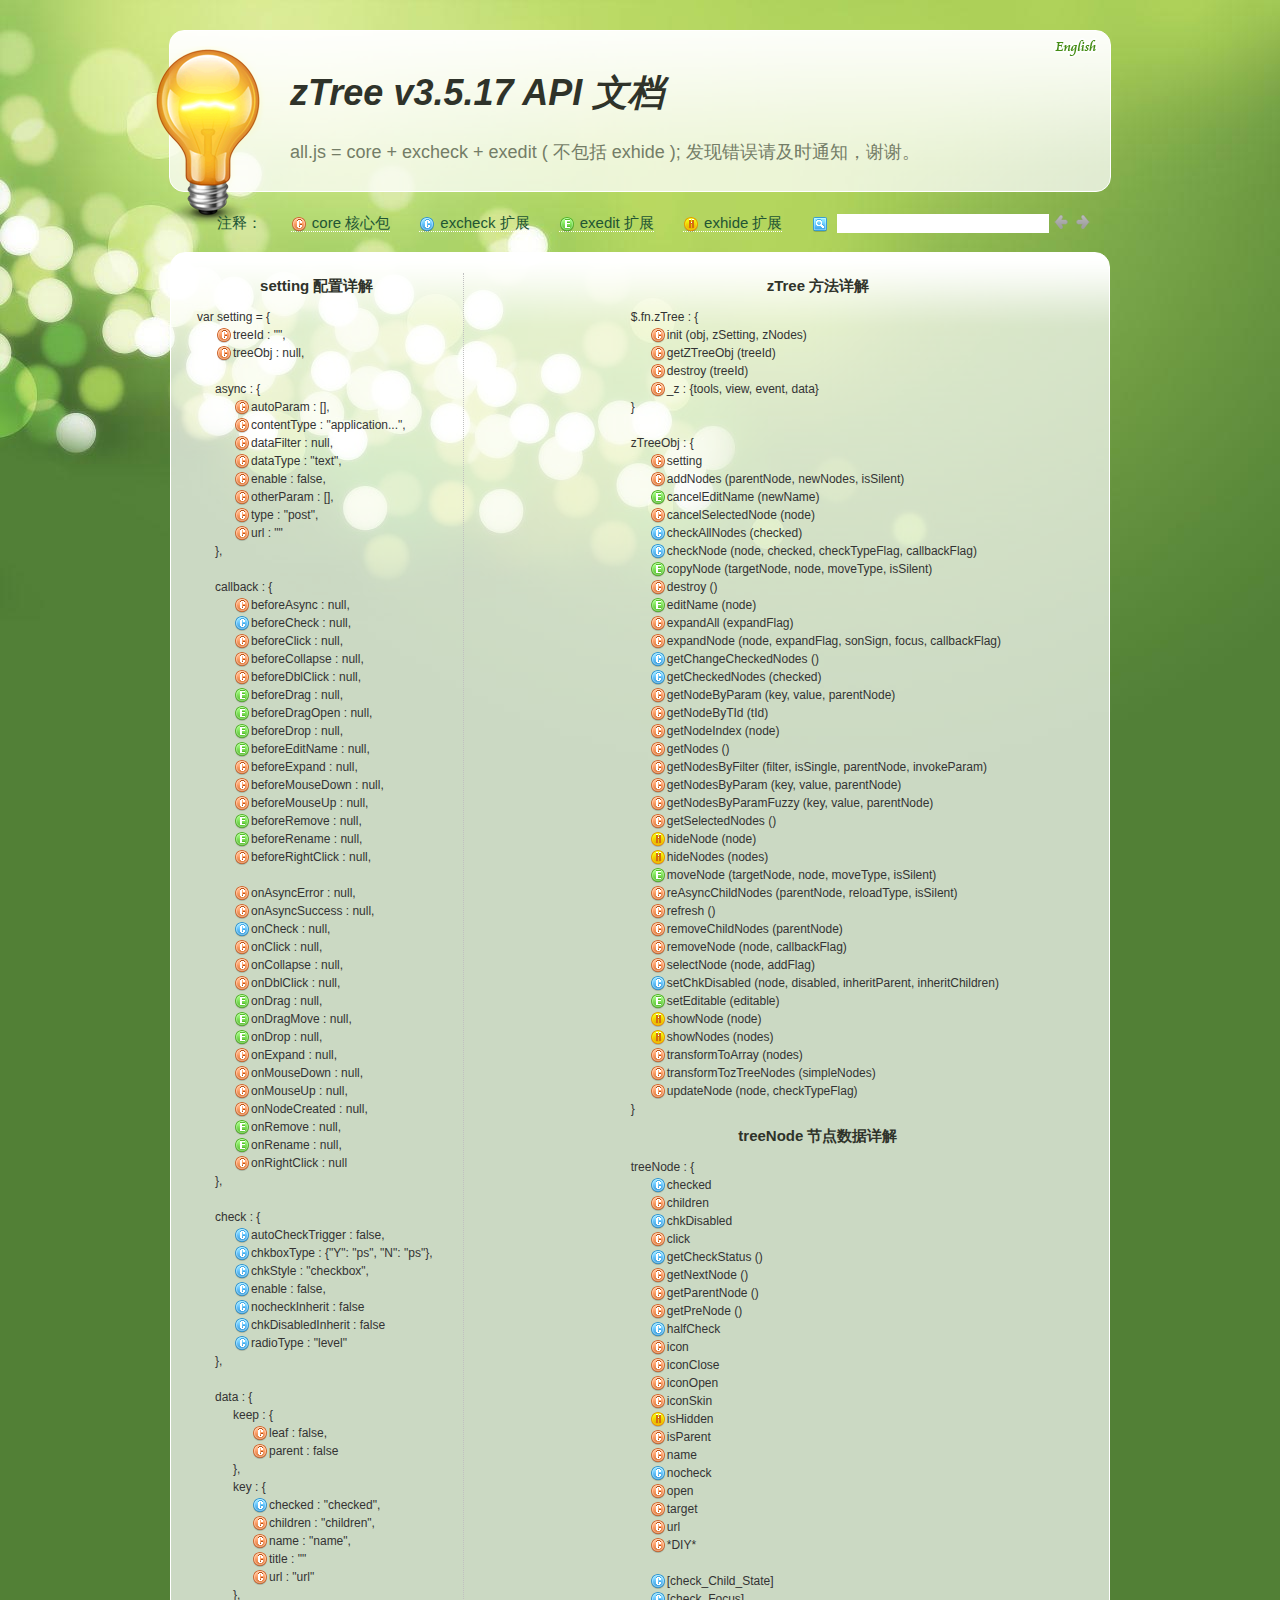
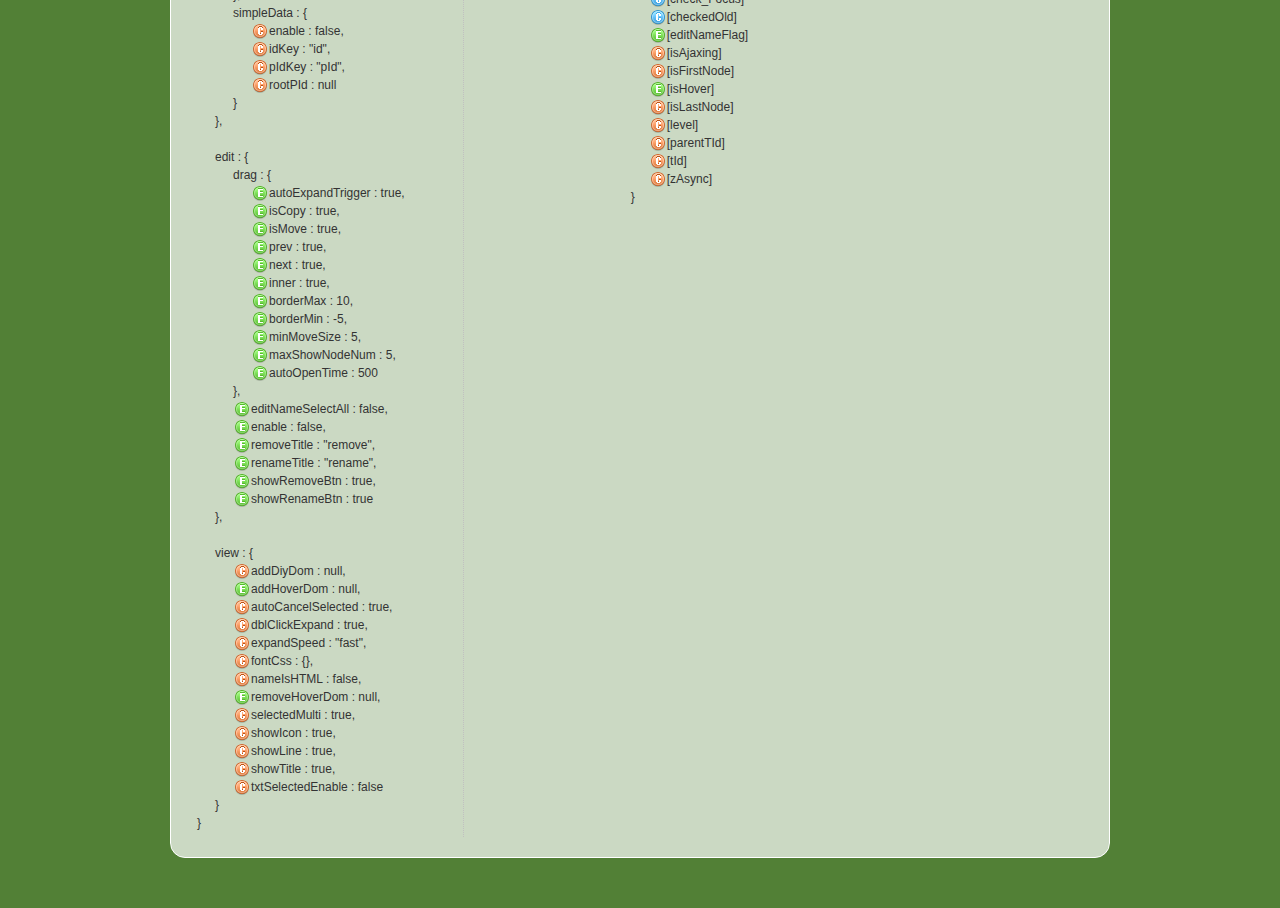
<file: src/main/resources/static/lib/zTree/v3/api/API_cn.html>
<!DOCTYPE html>
<html>
	<head>
		<meta http-equiv="Content-Type" content="text/html; charset=UTF-8">
		<title>API 文档 [zTree --  jQuery 树插件]</title>
		<link rel="stylesheet" href="apiCss/common.css" type="text/css">
		<link rel='stylesheet' href='apiCss/zTreeStyleForApi.css' type='text/css'>
		<script type="text/javascript">
			var ie = (function(){
				var undef,
				v = 3,
				div = document.createElement('div'),
				all = div.getElementsByTagName('i');
				while (
				div.innerHTML = '<!--[if gt IE ' + (++v) + ']><i></i><![endif]-->',
				all[0]
			);
				return v > 4 ? v : undef;
			}()), ie6 = (ie === 6),
			path = window.location.pathname.replace(/.*\/([^\/\.]*)\..*/g,"$1"),
			langLib = [];
			ie = ie<9;
			if(ie) {
				document.write('<link rel="stylesheet" href="apiCss/common_ie6.css" type="text/css">');
			}
			var lang = "cn",
			ajaxMsg = "如果你使用的是 Chrome 浏览器，那么请把 API 文档发布到 web 服务目录下访问。\n\n（Chrome 浏览器不支持本地 ajax 访问, 即：file://）";

		</script>
	</head>
	<body>
		<div id="header_wrap" class="header_wrap" style="padding-top: 30px;">
			<div id="header" class="header round">
				<div class="light-bulb" alt=""></div>
				<div class="ieSuggest">浏览本网站建议您使用 Chrome、FireFox、Opera、IE9 等浏览器（只要不是 IE6 7 8 就行）, 速度会更快，画面会更炫！</div>
				<div class="google_plus"><g:plusone></g:plusone></div>
				<div class="header-text">
					<h1><em>zTree v3.5.17 API 文档</em></h1><p></p>
					<p>all.js = core + excheck + exedit ( 不包括 exhide ); 发现错误请及时通知，谢谢。</p>
				</div>
				<ul class="shortcuts language" style="top:0;">
					<li><a href="API_en.html" onclick="window.location.href='API_en.html'"><button class="ico en" title="英文版" type="button"></button><span class=""></span></a></li>
				</ul>
			</div>
		</div>
		<div id="content_wrap" class="content_wrap">
			<div id="content" class="content">
				<div class="nav_section">
					<ul>
						<li class="first">注释：</li>
						<li><button class="ico16 z_core" onfocus="this.blur();"></button><span>core 核心包</span></li>
						<li><button class="ico16 z_check" onfocus="this.blur();"></button><span>excheck 扩展</span></li>
						<li><button class="ico16 z_edit" onfocus="this.blur();"></button><span>exedit 扩展</span></li>
						<li><button class="ico16 z_hide" onfocus="this.blur();"></button><span>exhide 扩展</span></li>
						<li class="noline">
							<button class="ico16 z_search" onfocus="this.blur();" title="Enter 以及 左、右键可以快速定位查找结果"></button>
							<input type="text" class="searchKey search empty" value=""><input type="text" class="searchResult search" value="">
							<button class="ico16 searchPrev disabled" onfocus="this.blur();" title="Enter 以及 左、右键可以快速定位查找结果"></button><button class="ico16 searchNext disabled" onfocus="this.blur();" title="Enter 以及 左、右键可以快速定位查找结果"></button>
						</li>
					</ul>
				</div>

				<div id="contentBox" class="contentBox round clearfix">
					<div id="apiContent" class="apiContent">
						<div id="api_setting" class="api_setting left">
							<ul class="api_content_title"><li>setting 配置详解</li></ul>
							<ul id="settingTree" class="ztree"></ul>
						</div>
						<div id="api_function" class="api_function right">
							<ul class="api_content_title"><li>zTree 方法详解</li></ul>
							<ul id="functionTree" class="ztree"></ul>
							<ul class="api_content_title"><li>treeNode 节点数据详解</li></ul>
							<ul id="treenodeTree" class="ztree"></ul>
						</div>
					</div>
				</div>
				<div class="clear"></div>
			</div>
		</div>

		<!-- overlayed -->
		<div id="overlayDiv" class="baby_overlay">
			<div id="overlayContent" class="content round clearfix">
				<div class="overlaySearch">
					<button class="ico16 z_search" onfocus="this.blur();" title="Enter 以及 左、右键可以快速定位查找结果"></button>
					<input type="text" class="searchKey search empty" value=""><input type="text" class="searchResult search" value="">
					<button class="ico16 searchPrev disabled" onfocus="this.blur();" title="Enter 以及 左、右键可以快速定位查找结果"></button><button class="ico16 searchNext disabled" onfocus="this.blur();" title="Enter 以及 左、右键可以快速定位查找结果"></button>
				</div>
				<a id="overlayDivCloseBtn" class="close"></a>
				<div id="overlayDetailDiv" class="details"></div>
			</div>
			<div id="overlayDivArrow" class="baby_overlay_arrow"></div>
		</div>
		<script type="text/javascript" src="apiCss/jquery-1.6.2.min.js"></script>
		<script type='text/javascript' src='apiCss/jquery.ztree.core-3.5.js'></script>
		<script type='text/javascript' src='apiCss/api.js'></script>
		<script type="text/javascript">
			$(document).ready(function(){
				apiContent._init();
			});
		</script>
	</body>
</html>
</file>
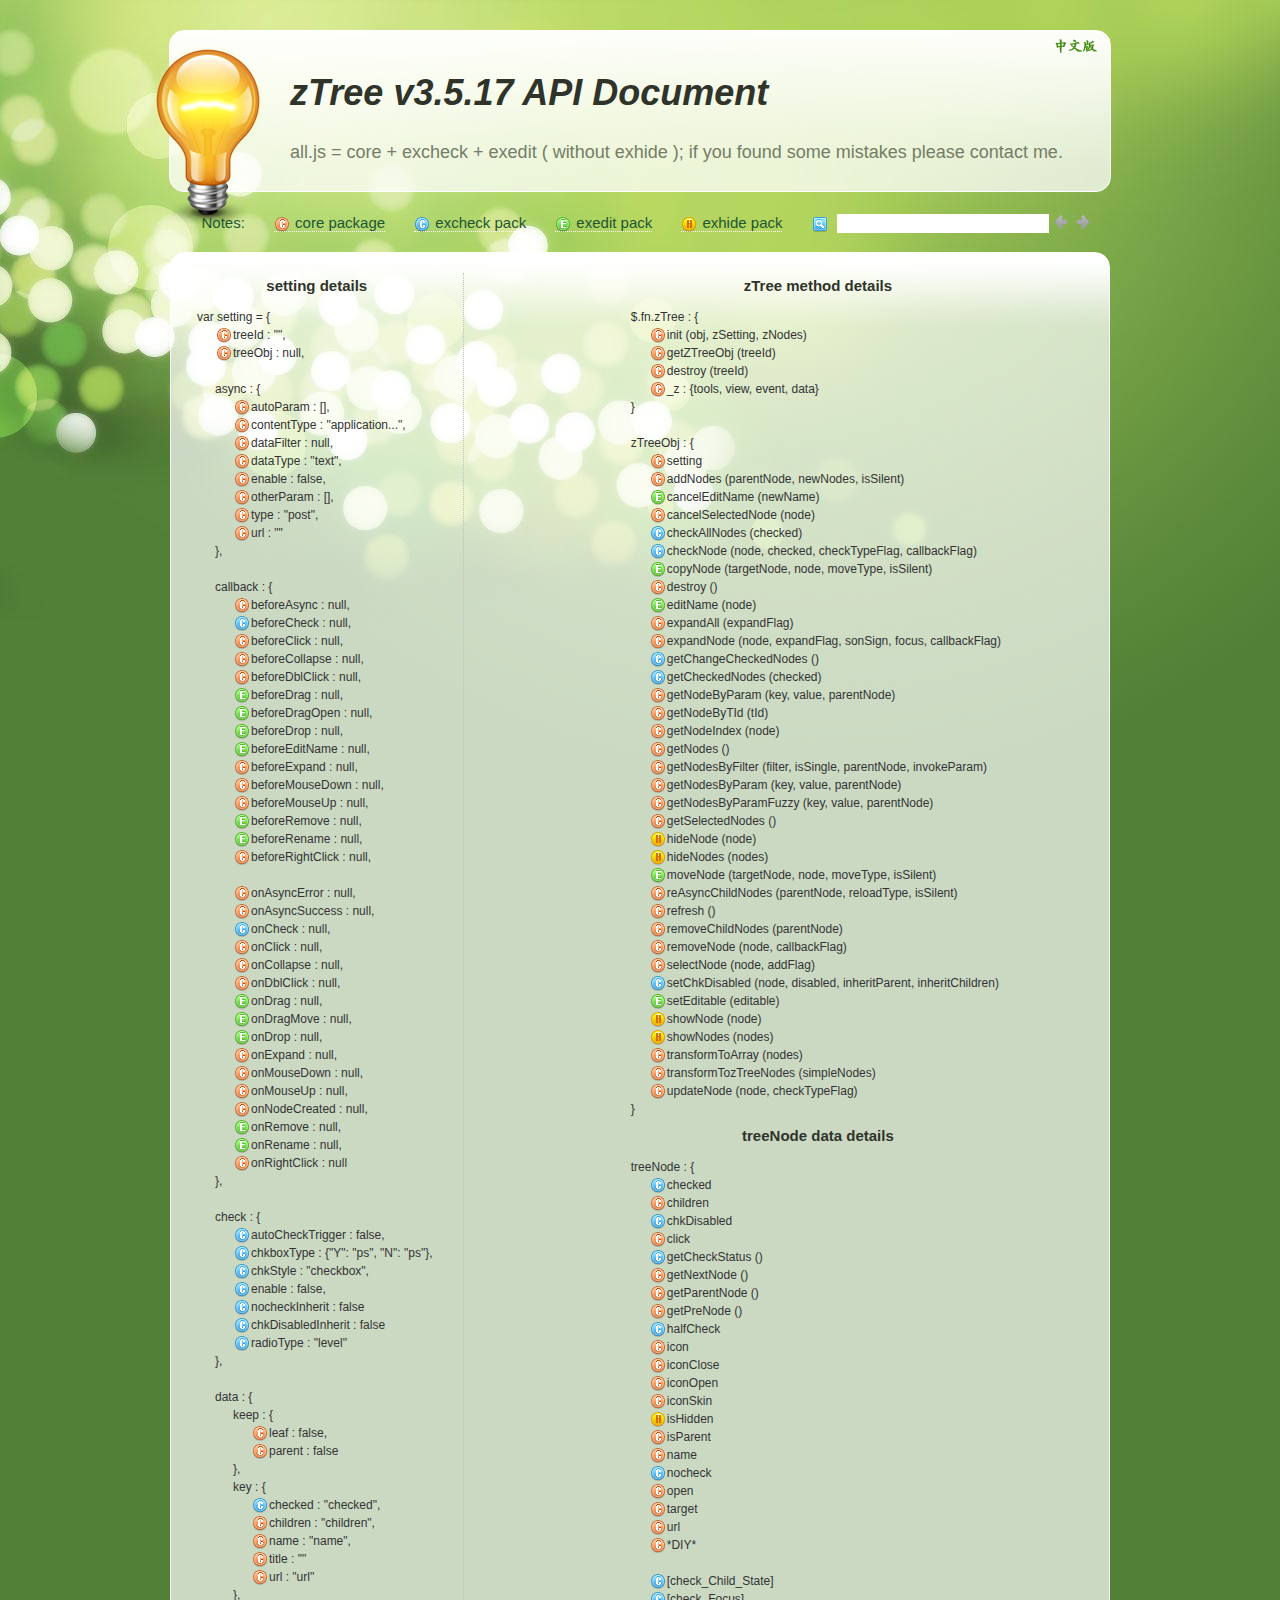
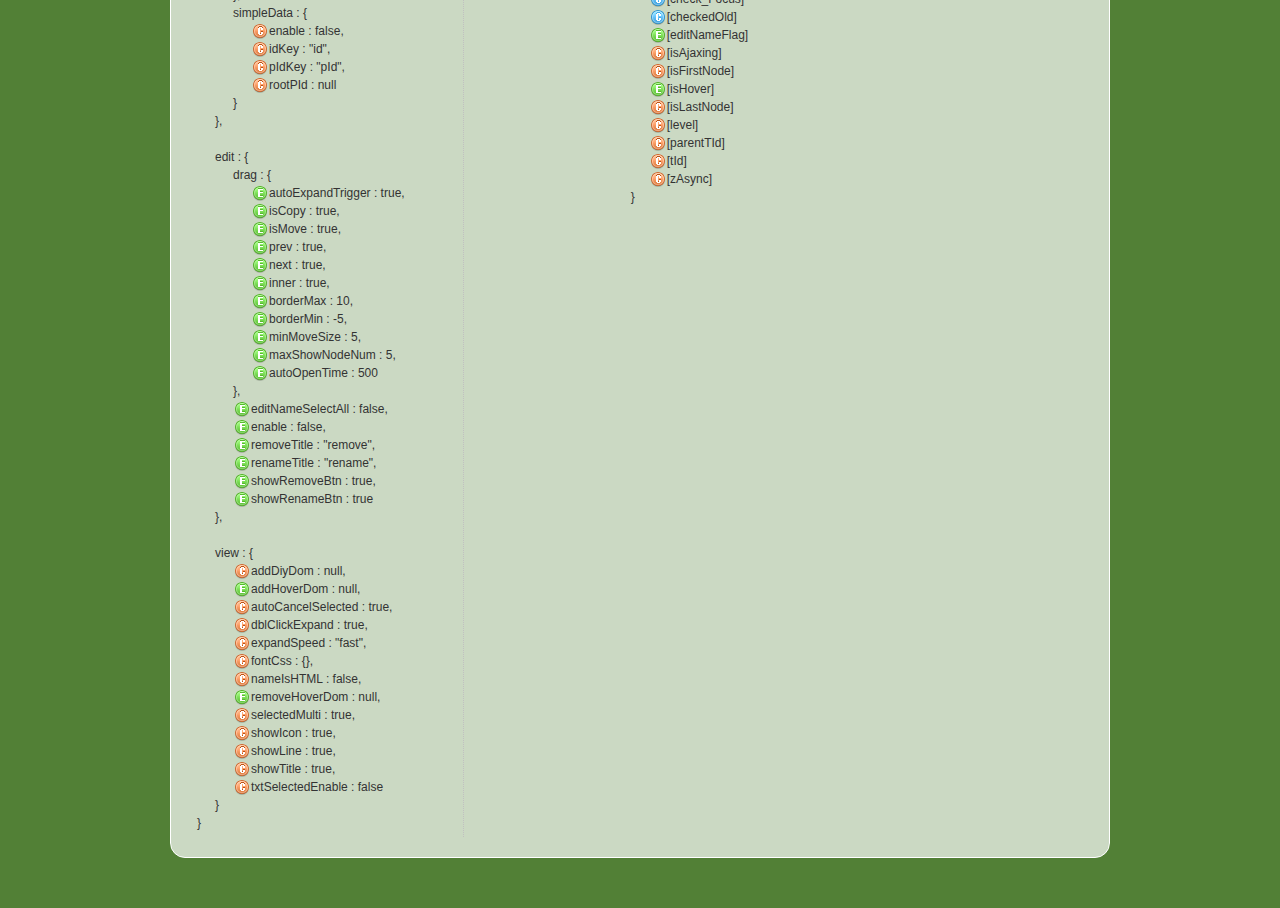
<file: src/main/resources/static/lib/zTree/v3/api/API_en.html>
<!DOCTYPE html>
<html>
	<head>
		<meta http-equiv="Content-Type" content="text/html; charset=UTF-8">
		<title>API Document [zTree -- jQuery tree plug-ins.]</title>
		<link rel="stylesheet" href="apiCss/common.css" type="text/css">
		<link rel='stylesheet' href='apiCss/zTreeStyleForApi.css' type='text/css'>
		<script type="text/javascript">
			var ie = (function(){
				var undef,
				v = 3,
				div = document.createElement('div'),
				all = div.getElementsByTagName('i');
				while (
				div.innerHTML = '<!--[if gt IE ' + (++v) + ']><i></i><![endif]-->',
				all[0]
			);
				return v > 4 ? v : undef;
			}()), ie6 = (ie === 6),
			path = window.location.pathname.replace(/.*\/([^\/\.]*)\..*/g,"$1"),
			langLib = [];
			ie = ie<9;
			if(ie) {
				document.write('<link rel="stylesheet" href="apiCss/common_ie6.css" type="text/css">');
			}
			var lang = "en",
			ajaxMsg = "If you use chrome browser, please copy the API files to local webserver. \n\n( because chrome browser can't allow AJAX access to 'file://' )";
		</script>
	</head>
	<body>
		<div id="header_wrap" class="header_wrap" style="padding-top: 30px;">
			<div id="header" class="header round">
				<div class="light-bulb" alt=""></div>
				<div class="ieSuggest">If you use the Chrome / FireFox / Opera / IE9 browser will be even more dazzling effect!</div>
				<div class="google_plus"><g:plusone></g:plusone></div>
				<div class="header-text">
					<h1><em>zTree v3.5.17 API Document</em></h1><p></p>
					<p>all.js = core + excheck + exedit ( without exhide ); if you found some mistakes please contact me.</p>
				</div>
				<ul class="shortcuts language" style="top:0;">
					<li><a href="API_cn.html" onclick="window.location.href='API_cn.html'"><button class="ico cn" title="Chinese" type="button"></button><span class=""></span></a></li>
				</ul>
			</div>
		</div>
		<div id="content_wrap" class="content_wrap">
			<div id="content" class="content">
				<div class="nav_section">
					<ul>
						<li class="first">Notes: </li>
						<li><button class="ico16 z_core" onfocus="this.blur();"></button><span>core package</span></li>
						<li><button class="ico16 z_check" onfocus="this.blur();"></button><span>excheck pack</span></li>
						<li><button class="ico16 z_edit" onfocus="this.blur();"></button><span>exedit pack</span></li>
						<li><button class="ico16 z_hide" onfocus="this.blur();"></button><span>exhide pack</span></li>
						<li class="noline">
							<button class="ico16 z_search" onfocus="this.blur();" title="'Enter', 'left' and 'right' key can locate the search results quickly."></button>
							<input type="text" class="searchKey search empty" value=""><input type="text" class="searchResult search" value="">
							<button class="ico16 searchPrev disabled" onfocus="this.blur();" title="'Enter', 'left' and 'right' key can locate the search results quickly."></button><button class="ico16 searchNext disabled" onfocus="this.blur();" title="'Enter', 'left' and 'right' key can locate the search results quickly."></button>
						</li>
					</ul>
				</div>

				<div id="contentBox" class="contentBox round clearfix">
					<div id="apiContent" class="apiContent">
						<div id="api_setting" class="api_setting left">
							<ul class="api_content_title"><li>setting details</li></ul>
							<ul id="settingTree" class="ztree"></ul>
						</div>
						<div id="api_function" class="api_function right">
							<ul class="api_content_title"><li>zTree method details</li></ul>
							<ul id="functionTree" class="ztree"></ul>
							<ul class="api_content_title"><li>treeNode data details</li></ul>
							<ul id="treenodeTree" class="ztree"></ul>
						</div>
					</div>
				</div>
				<div class="clear"></div>
			</div>
		</div>

		<!-- overlayed -->
		<div id="overlayDiv" class="baby_overlay">
			<div id="overlayContent" class="content round clearfix">
				<div class="overlaySearch">
					<button class="ico16 z_search" onfocus="this.blur();" title="'Enter', 'left' and 'right' key can locate the search results quickly."></button>
					<input type="text" class="searchKey search empty" value=""><input type="text" class="searchResult search" value="">
					<button class="ico16 searchPrev disabled" onfocus="this.blur();" title="'Enter', 'left' and 'right' key can locate the search results quickly."></button><button class="ico16 searchNext disabled" onfocus="this.blur();" title="'Enter', 'left' and 'right' key can locate the search results quickly."></button>
				</div>
				<a id="overlayDivCloseBtn" class="close"></a>
				<div id="overlayDetailDiv" class="details"></div>
			</div>
			<div id="overlayDivArrow" class="baby_overlay_arrow"></div>
		</div>
		<script type="text/javascript" src="apiCss/jquery-1.6.2.min.js"></script>
		<script type='text/javascript' src='apiCss/jquery.ztree.core-3.5.js'></script>
		<script type='text/javascript' src='apiCss/api.js'></script>
		<script type="text/javascript">
			$(document).ready(function(){
				apiContent._init();
			});
		</script>
	</body>
</html>
</file>
<file: src/main/resources/static/lib/Hui-iconfont/1.0.1/iconfont.css>
@font-face {font-family: "Hui-iconfont";
  src: url('iconfont.eot'); /* IE9*/
  src: url('iconfont.eot?#iefix') format('embedded-opentype'), /* IE6-IE8 */
  url('iconfont.woff') format('woff'), /* chrome、firefox */
  url('iconfont.ttf') format('truetype'), /* chrome、firefox、opera、Safari, Android, iOS 4.2+*/
  url('iconfont.svg#Hui-iconfont') format('svg'); /* iOS 4.1- */
}

.Hui-iconfont {
  font-family:"Hui-iconfont" !important;

  font-style:normal;
  -webkit-font-smoothing: antialiased;
  -webkit-text-stroke-width: 0.2px;
  -moz-osx-font-smoothing: grayscale;
}
.Hui-iconfont-gotop:before { content: "\e684"; }
.Hui-iconfont-music:before { content: "\e60f"; }
.Hui-iconfont-tags:before { content: "\e64b"; }
.Hui-iconfont-pad:before { content: "\e64c"; }
.Hui-iconfont-lunzi:before { content: "\e64d"; }
.Hui-iconfont-jiandao:before { content: "\e64e"; }
.Hui-iconfont-xianshiqi:before { content: "\e64f"; }
.Hui-iconfont-zhaoxiangji:before { content: "\e650"; }
.Hui-iconfont-danfanxiangji:before { content: "\e651"; }
.Hui-iconfont-dayinji:before { content: "\e652"; }
.Hui-iconfont-user-zhanzhang:before { content: "\e653"; }
.Hui-iconfont-chajian:before { content: "\e654"; }
.Hui-iconfont-arrow1-bottom:before { content: "\e674"; }
.Hui-iconfont-arrow1-left:before { content: "\e678"; }
.Hui-iconfont-arrow1-top:before { content: "\e679"; }
.Hui-iconfont-arrow1-right:before { content: "\e67a"; }
.Hui-iconfont-jieri:before { content: "\e655"; }
.Hui-iconfont-face-weixiao:before { content: "\e656"; }
.Hui-iconfont-face-chijing:before { content: "\e657"; }
.Hui-iconfont-face-dai:before { content: "\e658"; }
.Hui-iconfont-face-shuaku:before { content: "\e659"; }
.Hui-iconfont-face-mogui:before { content: "\e65a"; }
.Hui-iconfont-face-ganga:before { content: "\e65b"; }
.Hui-iconfont-face-qin:before { content: "\e65c"; }
.Hui-iconfont-face-nu:before { content: "\e65d"; }
.Hui-iconfont-face-zhayan:before { content: "\e65e"; }
.Hui-iconfont-face-shengqi:before { content: "\e65f"; }
.Hui-iconfont-face-ma:before { content: "\e660"; }
.Hui-iconfont-face-bishi:before { content: "\e661"; }
.Hui-iconfont-face-maimeng:before { content: "\e662"; }
.Hui-iconfont-face-jingdai:before { content: "\e663"; }
.Hui-iconfont-face-yun:before { content: "\e664"; }
.Hui-iconfont-home2:before { content: "\e67f"; }
.Hui-iconfont-search2:before { content: "\e665"; }
.Hui-iconfont-share2:before { content: "\e666"; }
.Hui-iconfont-face:before { content: "\e668"; }
.Hui-iconfont-wuliu:before { content: "\e669"; }
.Hui-iconfont-dianpu:before { content: "\e66a"; }
.Hui-iconfont-chexiao:before { content: "\e66b"; }
.Hui-iconfont-zhongzuo:before { content: "\e66c"; }
.Hui-iconfont-zan:before { content: "\e66d"; }
.Hui-iconfont-cai:before { content: "\e66e"; }
.Hui-iconfont-yuyin3:before { content: "\e66f"; }
.Hui-iconfont-cart2-selected:before { content: "\e670"; }
.Hui-iconfont-weizhi:before { content: "\e671"; }
.Hui-iconfont-face-ku:before { content: "\e688"; }
.Hui-iconfont-down:before { content: "\e640"; }
.Hui-iconfont-cart2-man:before { content: "\e672"; }
.Hui-iconfont-card2-kong:before { content: "\e673"; }
.Hui-iconfont-luyin:before { content: "\e619"; }
.Hui-iconfont-html:before { content: "\e69f"; }
.Hui-iconfont-css:before { content: "\e6a0"; }
.Hui-iconfont-android:before { content: "\e6a2"; }
.Hui-iconfont-github:before { content: "\e6d1"; }
.Hui-iconfont-html5:before { content: "\e6d2"; }
.Hui-iconfont-huangguan:before { content: "\e6d3"; }
.Hui-iconfont-news:before { content: "\e616"; }
.Hui-iconfont-slider-right:before { content: "\e63d"; }
.Hui-iconfont-slider-left:before { content: "\e67d"; }
.Hui-iconfont-tuku:before { content: "\e613"; }
.Hui-iconfont-shuru:before { content: "\e647"; }
.Hui-iconfont-sanjiao:before { content: "\e67e"; }
.Hui-iconfont-share-renren:before { content: "\e6d8"; }
.Hui-iconfont-share-tweibo:before { content: "\e6d9"; }
.Hui-iconfont-arrow2-left:before { content: "\e6d4"; }
.Hui-iconfont-paixu:before { content: "\e675"; }
.Hui-iconfont-niming:before { content: "\e624"; }
.Hui-iconfont-add:before { content: "\e600"; }
.Hui-iconfont-root:before { content: "\e62d"; }
.Hui-iconfont-xuanzhong:before { content: "\e676"; }
.Hui-iconfont-weixuanzhong:before { content: "\e677"; }
.Hui-iconfont-arrow2-bottom:before { content: "\e6d5"; }
.Hui-iconfont-arrow2-top:before { content: "\e6d6"; }
.Hui-iconfont-like2:before { content: "\e648"; }
.Hui-iconfont-arrow2-right:before { content: "\e6d7"; }
.Hui-iconfont-share-weixin:before { content: "\e694"; }
.Hui-iconfont-shenhe-tingyong:before { content: "\e631"; }
.Hui-iconfont-gouxuan2:before { content: "\e601"; }
.Hui-iconfont-selected:before { content: "\e617"; }
.Hui-iconfont-jianhao:before { content: "\e6a1"; }
.Hui-iconfont-user-group:before { content: "\e62b"; }
.Hui-iconfont-yiguanzhu:before { content: "\e680"; }
.Hui-iconfont-comment:before { content: "\e622"; }
.Hui-iconfont-tongji-zhu:before { content: "\e618"; }
.Hui-iconfont-like:before { content: "\e649"; }
.Hui-iconfont-shangjia:before { content: "\e6dc"; }
.Hui-iconfont-save:before { content: "\e632"; }
.Hui-iconfont-gongsi:before { content: "\e643"; }
.Hui-iconfont-system:before { content: "\e62e"; }
.Hui-iconfont-pifu:before { content: "\e62a"; }
.Hui-iconfont-msg:before { content: "\e62f"; }
.Hui-iconfont-userid:before { content: "\e602"; }
.Hui-iconfont-cang-selected:before { content: "\e630"; }
.Hui-iconfont-yundown:before { content: "\e641"; }
.Hui-iconfont-help:before { content: "\e633"; }
.Hui-iconfont-chuku:before { content: "\e634"; }
.Hui-iconfont-picture:before { content: "\e646"; }
.Hui-iconfont-ad:before { content: "\e635"; }
.Hui-iconfont-fenlei:before { content: "\e681"; }
.Hui-iconfont-saoyisao:before { content: "\e682"; }
.Hui-iconfont-search:before { content: "\e683"; }
.Hui-iconfont-tuwenxiangqing:before { content: "\e685"; }
.Hui-iconfont-leijipingjia:before { content: "\e686"; }
.Hui-iconfont-hetong:before { content: "\e636"; }
.Hui-iconfont-tongji:before { content: "\e61a"; }
.Hui-iconfont-quanbudingdan:before { content: "\e687"; }
.Hui-iconfont-cang:before { content: "\e61b"; }
.Hui-iconfont-xiaoxi:before { content: "\e68a"; }
.Hui-iconfont-renwu:before { content: "\e637"; }
.Hui-iconfont-more:before { content: "\e68b"; }
.Hui-iconfont-zhizhao:before { content: "\e638"; }
.Hui-iconfont-fabu:before { content: "\e603"; }
.Hui-iconfont-shenhe-butongguo2:before { content: "\e6dd"; }
.Hui-iconfont-share-qq:before { content: "\e67b"; }
.Hui-iconfont-upload:before { content: "\e642"; }
.Hui-iconfont-add2:before { content: "\e604"; }
.Hui-iconfont-jiesuo:before { content: "\e605"; }
.Hui-iconfont-zhongtumoshi:before { content: "\e68c"; }
.Hui-iconfont-datumoshi:before { content: "\e68d"; }
.Hui-iconfont-face2:before { content: "\e68e"; }
.Hui-iconfont-huanyipi:before { content: "\e68f"; }
.Hui-iconfont-shijian:before { content: "\e690"; }
.Hui-iconfont-feedback:before { content: "\e691"; }
.Hui-iconfont-feedback2:before { content: "\e692"; }
.Hui-iconfont-share-pengyouquan:before { content: "\e693"; }
.Hui-iconfont-zan2:before { content: "\e697"; }
.Hui-iconfont-arrow3-bottom:before { content: "\e698"; }
.Hui-iconfont-arrow3-top:before { content: "\e699"; }
.Hui-iconfont-arrow3-right:before { content: "\e69a"; }
.Hui-iconfont-arrow3-left:before { content: "\e69b"; }
.Hui-iconfont-more2:before { content: "\e69c"; }
.Hui-iconfont-cang2-selected:before { content: "\e69d"; }
.Hui-iconfont-cang2:before { content: "\e69e"; }
.Hui-iconfont-dangan:before { content: "\e639"; }
.Hui-iconfont-money:before { content: "\e63a"; }
.Hui-iconfont-share-weibo:before { content: "\e6da"; }
.Hui-iconfont-email:before { content: "\e63b"; }
.Hui-iconfont-tongji-xian:before { content: "\e61c"; }
.Hui-iconfont-bank:before { content: "\e628"; }
.Hui-iconfont-home:before { content: "\e625"; }
.Hui-iconfont-user:before { content: "\e62c"; }
.Hui-iconfont-log:before { content: "\e623"; }
.Hui-iconfont-pages:before { content: "\e626"; }
.Hui-iconfont-sim:before { content: "\e629"; }
.Hui-iconfont-dengdai:before { content: "\e606"; }
.Hui-iconfont-user-add:before { content: "\e607"; }
.Hui-iconfont-file:before { content: "\e63e"; }
.Hui-iconfont-share-douban:before { content: "\e67c"; }
.Hui-iconfont-share-zhihu:before { content: "\e689"; }
.Hui-iconfont-daochu:before { content: "\e644"; }
.Hui-iconfont-daoru:before { content: "\e645"; }
.Hui-iconfont-weigouxuan2:before { content: "\e608"; }
.Hui-iconfont-phone:before { content: "\e696"; }
.Hui-iconfont-manage2:before { content: "\e63c"; }
.Hui-iconfont-edit:before { content: "\e6df"; }
.Hui-iconfont-del2:before { content: "\e609"; }
.Hui-iconfont-avatar:before { content: "\e60a"; }
.Hui-iconfont-del:before { content: "\e60b"; }
.Hui-iconfont-edit1:before { content: "\e60c"; }
.Hui-iconfont-apple:before { content: "\e64a"; }
.Hui-iconfont-xiajia:before { content: "\e6de"; }
.Hui-iconfont-manage:before { content: "\e61d"; }
.Hui-iconfont-user2:before { content: "\e60d"; }
.Hui-iconfont-share-qzone:before { content: "\e6c8"; }
.Hui-iconfont-suoding:before { content: "\e60e"; }
.Hui-iconfont-tel2:before { content: "\e6a3"; }
.Hui-iconfont-order:before { content: "\e627"; }
.Hui-iconfont-shujutongji:before { content: "\e61e"; }
.Hui-iconfont-del3:before { content: "\e6e2"; }
.Hui-iconfont-add3:before { content: "\e610"; }
.Hui-iconfont-add4:before { content: "\e61f"; }
.Hui-iconfont-key:before { content: "\e63f"; }
.Hui-iconfont-yuyin2:before { content: "\e6a4"; }
.Hui-iconfont-yuyin:before { content: "\e6a5"; }
.Hui-iconfont-close:before { content: "\e6a6"; }
.Hui-iconfont-xuanze:before { content: "\e6a7"; }
.Hui-iconfont-xuanzhong1:before { content: "\e6a8"; }
.Hui-iconfont-yiguanzhu1:before { content: "\e6a9"; }
.Hui-iconfont-share:before { content: "\e6aa"; }
.Hui-iconfont-zhuanfa:before { content: "\e6ab"; }
.Hui-iconfont-tianqi-duoyun:before { content: "\e6ac"; }
.Hui-iconfont-tianqi-mai:before { content: "\e6ad"; }
.Hui-iconfont-tianqi-qing:before { content: "\e6ae"; }
.Hui-iconfont-tianqi-wu:before { content: "\e6af"; }
.Hui-iconfont-tianqi-xue:before { content: "\e6b0"; }
.Hui-iconfont-tianqi-yin:before { content: "\e6b1"; }
.Hui-iconfont-tianqi-yu:before { content: "\e6b2"; }
.Hui-iconfont-daipingjia:before { content: "\e6b3"; }
.Hui-iconfont-vip-card2:before { content: "\e6b4"; }
.Hui-iconfont-jifen:before { content: "\e6b5"; }
.Hui-iconfont-youhuiquan:before { content: "\e6b6"; }
.Hui-iconfont-hongbao:before { content: "\e6b7"; }
.Hui-iconfont-cart-selected:before { content: "\e6b8"; }
.Hui-iconfont-cart-kong:before { content: "\e6b9"; }
.Hui-iconfont-jiangjia:before { content: "\e6ba"; }
.Hui-iconfont-liwu:before { content: "\e6bb"; }
.Hui-iconfont-caiqie:before { content: "\e6bc"; }
.Hui-iconfont-xuanzhuan:before { content: "\e6bd"; }
.Hui-iconfont-bigpic:before { content: "\e6be"; }
.Hui-iconfont-list:before { content: "\e6bf"; }
.Hui-iconfont-middle:before { content: "\e6c0"; }
.Hui-iconfont-hot:before { content: "\e6c1"; }
.Hui-iconfont-paishe:before { content: "\e6c2"; }
.Hui-iconfont-hot1:before { content: "\e6c3"; }
.Hui-iconfont-new:before { content: "\e6c4"; }
.Hui-iconfont-xiaoxi1:before { content: "\e6c5"; }
.Hui-iconfont-canshu:before { content: "\e6c6"; }
.Hui-iconfont-tel:before { content: "\e6c7"; }
.Hui-iconfont-dingwei:before { content: "\e6c9"; }
.Hui-iconfont-hongbao2:before { content: "\e6ca"; }
.Hui-iconfont-2code:before { content: "\e6cb"; }
.Hui-iconfont-vip:before { content: "\e6cc"; }
.Hui-iconfont-tishi:before { content: "\e6cd"; }
.Hui-iconfont-dingyue:before { content: "\e6ce"; }
.Hui-iconfont-yulan:before { content: "\e695"; }
.Hui-iconfont-usergroup2:before { content: "\e611"; }
.Hui-iconfont-goods:before { content: "\e620"; }
.Hui-iconfont-paixingbang:before { content: "\e6cf"; }
.Hui-iconfont-kefu:before { content: "\e6d0"; }
.Hui-iconfont-picture1:before { content: "\e612"; }
.Hui-iconfont-weigouxuan:before { content: "\e614"; }
.Hui-iconfont-shenhe-weitongguo:before { content: "\e6e0"; }
.Hui-iconfont-shenhe-tongguo:before { content: "\e6e1"; }
.Hui-iconfont-tongji-bing:before { content: "\e621"; }
.Hui-iconfont-gouxuan:before { content: "\e615"; }
</file>
<file: src/main/resources/static/lib/zTree/v3/api/apiCss/common_ie6.css>
* html{
/*	background-image:url(about:blank);*/
	background-attachment:fixed;
}
html pre {word-wrap: break-word}
.header {background-image: none;background-color: #F0F6E4;}

.ieSuggest {display:block;}
.shortcuts button.cn {filter: progid:DXImageTransform.Microsoft.AlphaImageLoader(src='apiCss/img/chinese.png');background-image: none;}
.shortcuts button.en {filter: progid:DXImageTransform.Microsoft.AlphaImageLoader(src='apiCss/img/english.png');background-image: none;}

.light-bulb {filter: progid:DXImageTransform.Microsoft.AlphaImageLoader(src='apiCss/img/lightbulb.png');background-image: none;}
.contentBox {background-image: none;background-color: #F0F6E4;}
.zTreeInfo {background-image: none;background-color: #F0F6E4;}

.content button.ico16 {*background-image:url("img/apiMenu.gif")}
.siteTag {background-image: none;}
.apiContent .right {float: right;padding-right: 50px;}

div.baby_overlay {background-color: #3C6E31;background-image:none;color:#fff;}
div.baby_overlay .close {filter: progid:DXImageTransform.Microsoft.AlphaImageLoader(src='apiCss/img/overlay_close_IE6.gif');background-image: none;}
.baby_overlay_arrow {background-image:url(img/overlay_arrow.gif);}
.apiDetail button {background-image:url("img/zTreeStandard.gif")}
</file>
<file: src/main/resources/static/lib/zTree/v3/css/zTreeStyle/zTreeStyle.css>
/*-------------------------------------
zTree Style

version:	3.5.17
author:		Hunter.z
email:		hunter.z@263.net
website:	http://code.google.com/p/jquerytree/

-------------------------------------*/

.ztree * {padding:0; margin:0; font-size:12px; font-family: Verdana, Arial, Helvetica, AppleGothic, sans-serif}
.ztree {margin:0; padding:5px; color:#333}
.ztree li{padding:0; margin:0; list-style:none; line-height:14px; text-align:left; white-space:nowrap; outline:0}
.ztree li ul{ margin:0; padding:0 0 0 18px}
.ztree li ul.line{ background:url(./img/line_conn.gif) 0 0 repeat-y;}

.ztree li a {padding:1px 3px 0 0; margin:0; cursor:pointer; height:17px; color:#333; background-color: transparent;
	text-decoration:none; vertical-align:top; display: inline-block}
.ztree li a:hover {text-decoration:underline}
.ztree li a.curSelectedNode {padding-top:0px; background-color:#FFE6B0; color:black; height:16px; border:1px #FFB951 solid; opacity:0.8;}
.ztree li a.curSelectedNode_Edit {padding-top:0px; background-color:#FFE6B0; color:black; height:16px; border:1px #FFB951 solid; opacity:0.8;}
.ztree li a.tmpTargetNode_inner {padding-top:0px; background-color:#316AC5; color:white; height:16px; border:1px #316AC5 solid;
	opacity:0.8; filter:alpha(opacity=80)}
.ztree li a.tmpTargetNode_prev {}
.ztree li a.tmpTargetNode_next {}
.ztree li a input.rename {height:14px; width:80px; padding:0; margin:0;
	font-size:12px; border:1px #7EC4CC solid; *border:0px}
.ztree li span {line-height:16px; margin-right:2px}
.ztree li span.button {line-height:0; margin:0; width:16px; height:16px; display: inline-block; vertical-align:middle;
	border:0 none; cursor: pointer;outline:none;
	background-color:transparent; background-repeat:no-repeat; background-attachment: scroll;
	background-image:url("./img/zTreeStandard.png"); *background-image:url("./img/zTreeStandard.gif")}

.ztree li span.button.chk {width:13px; height:13px; margin:0 3px 0 0; cursor: auto}
.ztree li span.button.chk.checkbox_false_full {background-position:0 0}
.ztree li span.button.chk.checkbox_false_full_focus {background-position:0 -14px}
.ztree li span.button.chk.checkbox_false_part {background-position:0 -28px}
.ztree li span.button.chk.checkbox_false_part_focus {background-position:0 -42px}
.ztree li span.button.chk.checkbox_false_disable {background-position:0 -56px}
.ztree li span.button.chk.checkbox_true_full {background-position:-14px 0}
.ztree li span.button.chk.checkbox_true_full_focus {background-position:-14px -14px}
.ztree li span.button.chk.checkbox_true_part {background-position:-14px -28px}
.ztree li span.button.chk.checkbox_true_part_focus {background-position:-14px -42px}
.ztree li span.button.chk.checkbox_true_disable {background-position:-14px -56px}
.ztree li span.button.chk.radio_false_full {background-position:-28px 0}
.ztree li span.button.chk.radio_false_full_focus {background-position:-28px -14px}
.ztree li span.button.chk.radio_false_part {background-position:-28px -28px}
.ztree li span.button.chk.radio_false_part_focus {background-position:-28px -42px}
.ztree li span.button.chk.radio_false_disable {background-position:-28px -56px}
.ztree li span.button.chk.radio_true_full {background-position:-42px 0}
.ztree li span.button.chk.radio_true_full_focus {background-position:-42px -14px}
.ztree li span.button.chk.radio_true_part {background-position:-42px -28px}
.ztree li span.button.chk.radio_true_part_focus {background-position:-42px -42px}
.ztree li span.button.chk.radio_true_disable {background-position:-42px -56px}

.ztree li span.button.switch {width:18px; height:18px}
.ztree li span.button.root_open{background-position:-92px -54px}
.ztree li span.button.root_close{background-position:-74px -54px}
.ztree li span.button.roots_open{background-position:-92px 0}
.ztree li span.button.roots_close{background-position:-74px 0}
.ztree li span.button.center_open{background-position:-92px -18px}
.ztree li span.button.center_close{background-position:-74px -18px}
.ztree li span.button.bottom_open{background-position:-92px -36px}
.ztree li span.button.bottom_close{background-position:-74px -36px}
.ztree li span.button.noline_open{background-position:-92px -72px}
.ztree li span.button.noline_close{background-position:-74px -72px}
.ztree li span.button.root_docu{ background:none;}
.ztree li span.button.roots_docu{background-position:-56px 0}
.ztree li span.button.center_docu{background-position:-56px -18px}
.ztree li span.button.bottom_docu{background-position:-56px -36px}
.ztree li span.button.noline_docu{ background:none;}

.ztree li span.button.ico_open{margin-right:2px; background-position:-110px -16px; vertical-align:top; *vertical-align:middle}
.ztree li span.button.ico_close{margin-right:2px; background-position:-110px 0; vertical-align:top; *vertical-align:middle}
.ztree li span.button.ico_docu{margin-right:2px; background-position:-110px -32px; vertical-align:top; *vertical-align:middle}
.ztree li span.button.edit {margin-right:2px; background-position:-110px -48px; vertical-align:top; *vertical-align:middle}
.ztree li span.button.remove {margin-right:2px; background-position:-110px -64px; vertical-align:top; *vertical-align:middle}

.ztree li span.button.ico_loading{margin-right:2px; background:url(./img/loading.gif) no-repeat scroll 0 0 transparent; vertical-align:top; *vertical-align:middle}

ul.tmpTargetzTree {background-color:#FFE6B0; opacity:0.8; filter:alpha(opacity=80)}

span.tmpzTreeMove_arrow {width:16px; height:16px; display: inline-block; padding:0; margin:2px 0 0 1px; border:0 none; position:absolute;
	background-color:transparent; background-repeat:no-repeat; background-attachment: scroll;
	background-position:-110px -80px; background-image:url("./img/zTreeStandard.png"); *background-image:url("./img/zTreeStandard.gif")}

ul.ztree.zTreeDragUL {margin:0; padding:0; position:absolute; width:auto; height:auto;overflow:hidden; background-color:#cfcfcf; border:1px #00B83F dotted; opacity:0.8; filter:alpha(opacity=80)}
.zTreeMask {z-index:10000; background-color:#cfcfcf; opacity:0.0; filter:alpha(opacity=0); position:absolute}

/* level style*/
/*.ztree li span.button.level0 {
	display:none;
}
.ztree li ul.level0 {
	padding:0;
	background:none;
}*/
</file>
<file: src/main/resources/static/lib/zTree/v3/api/apiCss/common.css>
/* Resets */
html, body, div, span, applet, object, iframe, h1, h2, h3, h4, h5, h6, p, blockquote, pre, a, abbr, acronym, address, big, cite, code, del, dfn, em, font, img, ins, kbd, q, s, samp, small, strike, strong, sub, sup, tt, var, dl, dt, dd, ol, ul, li, fieldset, form, label, legend, table, caption, tbody, tfoot, thead, tr, th, td {
	margin: 0;padding: 0;border: 0;outline: 0;font-weight: inherit;font-style: inherit;font-size: 100%;font-family: inherit;vertical-align: baseline;}
:focus {outline: 0;}
body {color: #2f332a;font: 15px/21px Arial, Helvetica, simsun, sans-serif;background: #528036 url(img/background.jpg) no-repeat fixed 0 0;}
p {padding-bottom: 20px;}
ol, ul {list-style: none;}
table {border-collapse: separate;border-spacing: 0;}
caption, th, td {text-align: left;font-weight: normal;}
strong {font-weight: bold;}
em {font-style: italic;}
hr {display: none;}
.font1 {color: white;background-color: #528036;}
.right {float: right;}
.left {float: left;}
.hide {display: none;}
.round {-moz-border-radius: 15px;-webkit-border-radius: 15px;-khtml-border-radius: 15px;border-radius: 15px;}
.clear {clear: both;}
.clearfix {display: block;}
.clearfix:after {content: ".";display: block;clear: both;visibility: hidden;line-height: 0;height: 0;}
html[xmlns] .clearfix {display: block;}
* html .clearfix {height: 1%;}

/* Link Styles */
a {color: #528036;}
a:link, a:visited {text-decoration: none;}
a:hover {color: #000;text-decoration: none;}
a:active {text-decoration: none;}

/* Headings */
h1, h2, h3, h4, h5, h6 {color: #2f332a;font-weight: bold;font-family: Helvetica, Arial, simsun, sans-serif;padding-bottom: 5px;}
h1 {font-size: 36px;line-height: 44px;}
h2 {font-size: 20px;line-height: 20px;}
h3 {font-size: 14px;line-height: 14px;}
h4 {font-size: 14px;font-weight: normal;line-height: 25px;}

/* Wraps */
.header_wrap {position: relative;min-width: 940px;padding: 100px 30px 0 30px;}
.content_wrap {position: relative;min-width: 940px;padding: 0 30px 50px 30px;}
.footer_wrap {bottom: 0;height: 47px;width: 100%;background-color: #1b1b1b;border-top: 1px solid #749e58;}

/* Header */
.header {position: relative;width: 940px;margin: 0 auto;height: 160px;border: 1px solid white;background: transparent url(img/header-bg.png) repeat-x 0 -50px;}
.header-text {padding: 40px 25px 15px 120px;font-size: 18px;line-height: 24px;color: #747d67;font-family: Helvetica, sans-serif;}
.header-text img {padding-bottom: 5px;}
.shortcuts {white-space: nowrap;text-align: right;position: absolute;top: -45px;right: 5px;}
.shortcuts.language {top: -85px;right:0px;}
.shortcuts li {display: inline;font-size: 18px;line-height: 28px;font-family: Helvetica, Arial, simsun, sans-serif;padding-bottom: 5px;margin-left: 30px;cursor: pointer;}
.shortcuts li button {cursor: pointer;}
.shortcuts li span {border-bottom: 1px dotted white;}
.shortcuts li span.selected {padding: 2px;background-color: #528036;}
.shortcuts li a {color: #fff;}
.ieSuggest {display:none;font-size: 12px;color: silver;position: absolute;left: 10px;top: 2px;}
.google_plus {position: absolute;right: 10px; top:10px;}
.light-bulb {position: absolute;left: -20px;bottom: -35px;width:116px;height:180px;background-image:url(img/lightbulb.png);background-repeat: no-repeat;}

/* Content */
.content {position: relative;width: 940px;margin: 0 auto;}
.nav_section {position: relative;height: 20px;font-family: "Myriad Pro", "Trebuchet MS", sans-serif;font-size: 15px;color: #253;padding: 20px 0;}
.nav_section ul {position: absolute;right: 10px;}
.nav_section ul li {display: inline;line-height: 20px;margin: 0 5px 0 20px;border-bottom: 1px dotted white;}
.nav_section ul li.noline {border-bottom: 0;}
.nav_section ul li a {color: #fff;}
.nav_section ul li a.selected {padding: 2px;background-color: #528036;}
.nav_section ul li.first {border: none;}
.content .title {margin: 50px 30px 20px 70px;}
.content li {margin-bottom: 5px;}
.contentBox {position: relative;overflow: hidden;border: 1px solid white;min-height: 200px;line-height: 25px;background: transparent url(img/contact-bg.png) repeat-x 0 0;}

.zTreeInfo {display:none;width: 940px;position: absolute;}
.zTreeInfo p {padding-bottom: 50px;}
.zTreeInfo-left {float: left;width: 280px;height:300px;padding: 0 50px 60px 75px;background:url(img/zTreeIntroduction.jpg) no-repeat 30px 30px;}
.zTreeInfo-right {position: relative;float: right;width: 475px;padding: 0 50px 60px 0;}
.zTreeInfo-right li {font-size: 12px;list-style-type: disc;}

.license {display:none;width: 940px;position: absolute;}

.donateInfo {display:block;width: 940px;position: absolute;}

.links {display:none;width: 940px;position: absolute;}
.links .content {float: left;width: 160px;height:200px;padding: 0 10px 10px 2px;text-align: center;}
.links .content.first {margin-left: 30px;}

.contact {display:none;width: 940px;position: absolute;}
.contact .myhome { position: absolute; top:10px; left:620px; width:300px; height:266px; background: transparent url(img/myhome.gif) scroll no-repeat 0 0;}

.siteTag {position: absolute;left: -16px;top: 109px;z-index: 10;width: 65px;height: 46px;padding:0;margin:0 10px 0 0;
		 vertical-align:middle;border:0 none;background: transparent url(img/siteTag.png) scroll no-repeat 0 0;}
.siteTag.tag_zTreeInfo {background-position: 0 0}
.siteTag.tag_license {background-position: 0 -46px}
.siteTag.tag_donate {background-position: 0 -92px}
.siteTag.tag_contact {background-position: 0 -138px}

.apiContent {width: 940px;}
.apiContent .right {float: right;padding-right: 100px;}
.apiContent .left {float: left;padding-right: 20px;border-right: 1px dotted silver;}
.api_setting {position: relative;margin:20px 0 20px 20px;}
.api_function {position: relative;margin:20px 0 20px 30px;padding-right: 10px;}
.api_content_title {text-align: center;font-weight: bold;}

.demoContent {width: 940px;}
.demoContent .right {float: right;padding: 20px;width: 600px;}
.demoContent .left {float: left;padding: 20px;}
.demoContent iframe {width:600px;min-height: 530px;}

.faqContent {width: 940px;}
.faqContent .right {float: right;padding: 20px;width: 600px;}
.faqContent .left {float: left;padding: 20px;}
.faqContent iframe {width:600px;min-height: 300px;}

.baby_overlay_tmp {position: absolute;top:0; left:-5000px;display:block;visibility: hidden;width:640px;font-size:11px;}
.baby_overlay_tmp .details {padding: 20px;}
.baby_overlay {display:none;position:absolute;z-index:99;left:0; top:0;width:640px;color:#fff;font-size:11px;}
.baby_overlay .content {width:100%; height:100px;overflow: hidden;background: transparent url(img/overlay_bg.png) scroll repeat 0 0;}
.baby_overlay .details {padding:0 20px 20px 20px;}
.baby_overlay .close {background-image:url(img/close.png);position:absolute; right:5px; top:5px;cursor:pointer;height:36px;width:36px;}
.baby_overlay_arrow {background-image:url(img/overlay_arrow.png);background-position:0 0;position:absolute;height:40px;width:40px;left: -40px;}
.baby_overlay_arrow.reverse {background-position:0 -40px;}

/* Footer */
.footer {position: relative;min-width: 1000px;font: 14px/24px arial, helvetica, sans-serif;}
.footer ul {position:absolute;left: 0px;border:1px solid #393939;background:#262626;padding:12px 0px;line-height: 18px;display: none;list-style: none;}
.footer ul li a {display:block;padding: 2px 15px;color: #9c9c9c;text-indent: 0;}
.footer ul li a:hover {text-decoration:none;color: #fff;}
.footer-logo {position:absolute;margin: 10px 0 0 30px;width:122px; height:24px;top:0; left:0;background: transparent url(img/footer-logo.png) no-repeat 0 0;}
.footer_mii {position: absolute;right: 558px;top: 8px;z-index: 10;padding: 4px 0;}
.footer_mii a {font-size:10px;color:#649140}
.footer_mii a:hover {color:#B6D76F}
.footer_siteMap {position: absolute;right: 358px;top: 8px;width: 155px;z-index: 10;padding: 4px 0;}
.footer_siteMap .footer_siteMap_header {width:155px;text-indent: -9999px;background: transparent url(img/footer_siteMap.gif) no-repeat 0 0;}
.footer_siteMap ul {top:-202px;width:180px;}
.footer_siteMap:hover ul {left: 0}
.footer_contact {position: absolute;right: 193px;top: 8px;width: 155px;z-index: 10;padding: 4px 0;}
.footer_contact .footer_contact_header {width:155px;text-indent: -9999px;background: transparent url(img/footer_contact.gif) no-repeat 0px 0px;}
.footer_contact ul {top:-113px;width:153px;}
.footer_contact:hover ul {left: 0}
.footer_download {position: absolute;right: 60px;top: 8px;width: 123px;z-index: 10;padding: 4px 0;}
.footer_download .footer_download_header {width:123px;text-indent: -9999px;background: transparent url(img/footer_download.png) no-repeat 0px 0px;}
.footer_download ul {top:-113px;width:140px;}
.footer_download:hover ul {left: 0}

/* button icon */
button {vertical-align:middle;border:0 none;background: transparent no-repeat 0 0 scroll;}

.shortcuts button.ico {width:24px; height:24px;padding:0; margin:0 10px 0 0;background-image:url(img/menuIcon.png)}
.shortcuts button.home {background-position: 0 0}
.shortcuts button.demo {background-position: 0 -24px}
.shortcuts button.api {background-position: 0 -48px}
.shortcuts button.faq {background-position: 0 -72px}
.shortcuts button.donate {background-position: 0 -144px}
.shortcuts button.download {background-position: 0 -96px}
.shortcuts button.face {background-position: 0 -120px}
.shortcuts button.cn {width:48px; height:24px;padding:0; margin:0 10px 0 0;background-image:url(img/chinese.png)}
.shortcuts button.en {width:48px; height:24px;padding:0; margin:0 10px 0 0;background-image:url(img/english.png)}

.content button.ico {width:24px; height:24px;padding:0; margin:0 10px 0 0;}

.content button.ico16 {width:16px; height:16px;padding:0; margin:0 5px 0 0;background-image:url("img/apiMenu.png");}
button.z_core {margin-top: -4px;background-position:0 0;}
button.z_check {margin-top: -4px;background-position:0 -16px;}
button.z_edit {margin-top: -4px;background-position:0 -32px;}
button.z_hide {margin-top: -4px;background-position:0 -64px;}
button.z_search {margin-top: -4px;background-position:0 -48px;}
button.searchPrev {margin-top: -4px;background-position:-16px 0;cursor:pointer}
button.searchNext {margin-top: -4px;background-position:-16px -16px;cursor:pointer}
button.searchPrev.disabled {margin-top: -4px;background-position:-16px -32px;cursor:auto}
button.searchNext.disabled {margin-top: -4px;background-position:-16px -48px;cursor:auto}
input.search {margin:0;padding:2px 0; border:0;}
input.searchKey {width:150px;}
input.searchResult {margin-left:-3px;width:65px;text-align:right;background-color:white;color:#707070}
input.searchResult.noResult {background-color:#ff6666;color:black}
.baby_overlay div.overlaySearch {text-align:right;padding-right:50px;padding-top:12px;}

/* api overlay*/
.apiDetail .topLine {border-top: 1px dashed #376B29;margin-top: 5px;padding-top: 5px;}
.apiDetail .highlight_red {color:#A60000;}
.apiDetail .highlight_green {color:#A7F43D;}
.apiDetail h1, .apiDetail h2, .apiDetail h3, .apiDetail h4, .apiDetail h5, .apiDetail h6 {color: white;padding: 0;}
.apiDetail h2 {color: #A7F43D;margin: 5px auto;padding: 5px;font-size: 20px;}
.apiDetail h2 span {font-size: 14px;float: right;font-weight: normal;margin: 2px 20px 0 0;vertical-align: bottom;}
.apiDetail h2 span.path {float: left;margin: 2px 0 0 0;vertical-align: bottom;}
.apiDetail h3 {margin: 5px auto;padding: 5px;font-size: 14px;font-weight: normal;}
.apiDetail h3 span.h3_info {margin-left: 20px;font-size: 12px;}
.apiDetail h4 {margin: 0 auto;padding: 0 5px;font-size: 12px;font-weight: normal;line-height: 16px;}
.apiDetail .desc h4 {color: black;}
.apiDetail h4 b{width: 150px;display:inline-block;}
.apiDetail h4 span{width: 230px;display:inline-block;}

.apiDetail pre, .apiDetail .desc {background: #E8FCD6;color: black;margin: 10px;padding: 10px;display: block;}
.apiDetail pre {word-wrap: break-word;}
.apiDetail p{margin-left: 5px;padding: 0;}
.apiDetail .longdesc {margin-top: 5px;}
.apiDetail .longdesc p{font-size: 12px;line-height:1.5;margin:3px 0;}
.apiDetail .longdesc b{font-size: 14px;}
.apiDetail table {border-collapse:collapse;}
.apiDetail table td {border:1px solid silver;text-align: center;vertical-align: middle;}
.apiDetail table thead td {font-weight: bold}

.apiDetail button {width:16px; height:16px; vertical-align:middle; border:0 none; cursor: pointer;
	background-color:transparent; background-repeat:no-repeat; background-attachment: scroll;
	background-image:url("zTreeStyle/img/zTreeStandard.png");}

.apiDetail button.chk {width:13px; height:13px; margin:0 3px 2px 0; cursor: auto}
.apiDetail button.chk.checkbox_false_full {background-position:0 0}
.apiDetail button.chk.checkbox_false_full_focus {background-position:0 -14px}
.apiDetail button.chk.checkbox_false_part {background-position:0 -28px}
.apiDetail button.chk.checkbox_false_part_focus {background-position:0 -42px}
.apiDetail button.chk.checkbox_true_full {background-position:-14px 0}
.apiDetail button.chk.checkbox_true_full_focus {background-position:-14px -14px}
.apiDetail button.chk.checkbox_true_part {background-position:-14px -28px}
.apiDetail button.chk.checkbox_true_part_focus {background-position:-14px -42px}
.apiDetail button.chk.radio_false_full {background-position:-28px 0}
.apiDetail button.chk.radio_false_full_focus {background-position:-28px -14px}
.apiDetail button.chk.radio_false_part {background-position:-28px -28px}
.apiDetail button.chk.radio_false_part_focus {background-position:-28px -42px}
.apiDetail button.chk.radio_true_full {background-position:-42px 0}
.apiDetail button.chk.radio_true_full_focus {background-position:-42px -14px}
.apiDetail button.chk.radio_true_part {background-position:-42px -28px}
.apiDetail button.chk.radio_true_part_focus {background-position:-42px -42px}
</file>
<file: src/main/resources/static/lib/zTree/v3/api/apiCss/zTreeStyleForApi.css>
/*-------------------------------------
zTree Style

version:	3.0
author:		Hunter.z
email:		hunter.z@263.net
website:	http://code.google.com/p/jquerytree/

-------------------------------------*/

.ztree * {padding:0; margin:0; font-size:12px; font-family: Verdana, Arial, Helvetica, AppleGothic, sans-serif}
.ztree {margin:0; padding:5px; color:#333}
.ztree li{padding:0; margin:0; list-style:none; line-height:14px; text-align:left; white-space:nowrap}
.ztree li ul{ margin:0; padding:0 0 0 18px}
.ztree li ul.line{ background:url(./img/line_conn.gif) 0 0 repeat-y;}

.ztree li a {padding:1px 3px 0 0; margin:0; cursor:pointer; color:#333; height:17px; text-decoration:none; vertical-align:top; display: inline-block}
.ztree li a:hover {text-decoration:none}
.ztree li a.curSelectedNode {padding-top:0px; background-color:#FFE6B0; color:black; height:16px; border:1px #FFB951 solid;}
.ztree li a.curSelectedNode_Edit {padding-top:0px; background-color:#FFE6B0; color:black; height:16px; border:1px #FFB951 solid; opacity:0.8; filter:alpha(opacity=80)}
.ztree li a.tmpTargetNode_inner {padding-top:0px; background-color:#316AC5; color:white; height:16px; border:1px #316AC5 solid; opacity:0.8; filter:alpha(opacity=80)}
.ztree li a.tmpTargetNode_prev {}
.ztree li a.tmpTargetNode_next {}
.ztree li a input.rename {height:14px; width:80px; padding:0; margin:0;
	font-size:12px; border:1px #7EC4CC solid; *border:0px}
.ztree li span {line-height:16px; margin-right: 2px}
.ztree li span.button {line-height:0; margin:0;width:16px; height:16px; display: inline-block; vertical-align:middle;
	border:0 none; cursor: pointer;
	background-color:transparent; background-repeat:no-repeat; background-attachment: scroll;
	background-image:url("./img/zTreeStandard.png"); *background-image:url("./img/zTreeStandard.gif")}

.ztree li span.button.switch {width:1px; height:18px; visibility: hidden}

.zTreeDragUL {margin:0; padding:0; position:absolute; background-color:#cfcfcf; border:1px #00B83F dotted; opacity:0.8; filter:alpha(opacity=80)}
.zTreeMask {z-index:10000; background-color:#cfcfcf; opacity:0.0; filter:alpha(opacity=0); position:absolute}

/* level 等级样式*/
/*.ztree li button.level0 {
	display:none;
}
.ztree li ul.level0 {
	padding:0;
	background:none;
}*/

.ztree li span.button.core_ico_docu{margin-right:2px; background-position:-126px 0; vertical-align:top; *vertical-align:middle}
.ztree li span.button.check_ico_docu{margin-right:2px; background-position:-126px -16px; vertical-align:top; *vertical-align:middle}
.ztree li span.button.edit_ico_docu{margin-right:2px; background-position:-126px -32px; vertical-align:top; *vertical-align:middle}
.ztree li span.button.hide_ico_docu{margin-right:2px; background-position:-160px 0; vertical-align:top; *vertical-align:middle}
</file>
